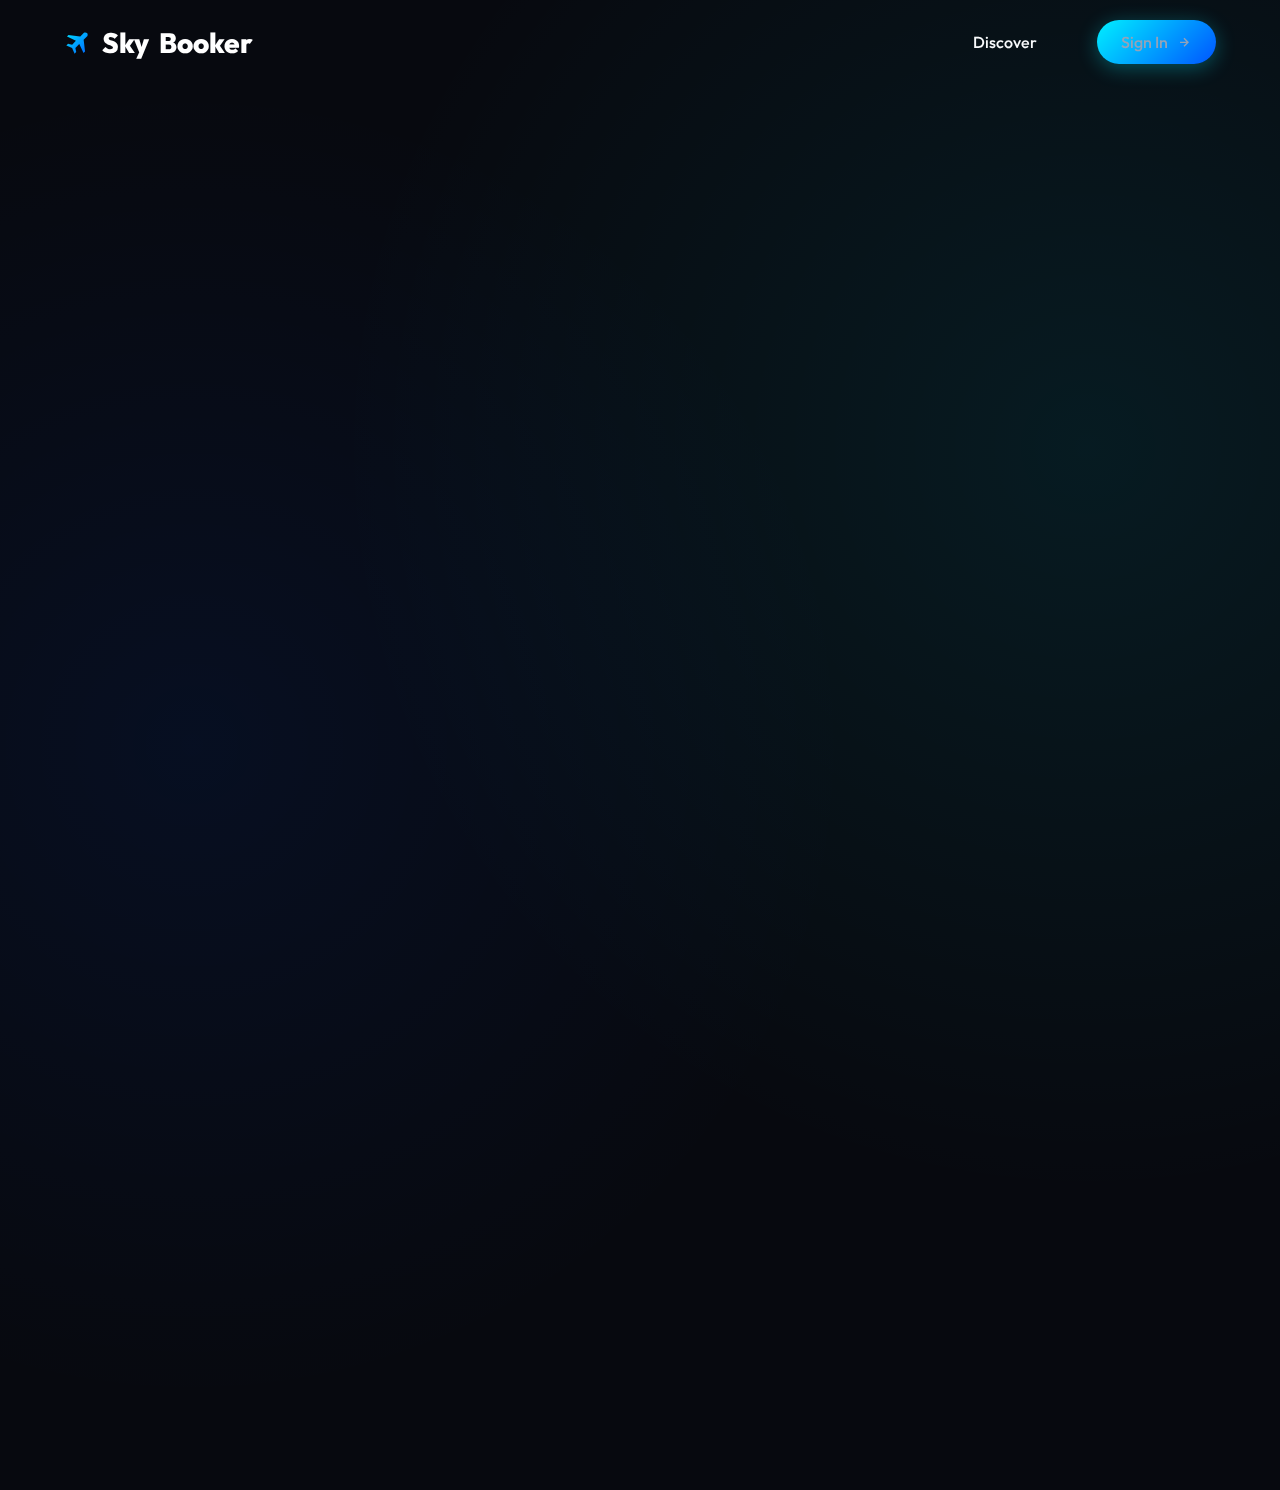
<file: frontend/index.html>
<!DOCTYPE html>
<html lang="en">

<head>
    <meta charset="UTF-8">
    <meta name="viewport" content="width=device-width, initial-scale=1.0">
    <title>SkyBooker | Premium Flights</title>
    <link rel="stylesheet" href="css/style.css">
    <link href="https://unpkg.com/boxicons@2.1.4/css/boxicons.min.css" rel="stylesheet">
</head>

<body>

    <!-- Page Loader -->
    <div class="page-loader" id="loader">
        <div class="spinner"></div>
    </div>

    <!-- Toast Container -->
    <div id="toast-container"></div>

    <!-- Navbar -->
    <nav class="navbar" id="navbar">
        <a href="index.html" class="logo">
            <i class='bx bxs-plane-alt text-gradient'></i>
            <span>Sky</span>Booker
        </a>
        <div class="nav-links">
            <a href="index.html" class="active">Discover</a>
            <a href="bookings.html" id="myBookingsBtn" style="display:none;">My Trips</a>
            <span id="userDisplay" class="text-gradient font-bold"></span>
            <button onclick="logout()" id="logoutBtn" class="btn btn-outline" style="display:none;">
                <i class='bx bx-log-out'></i> Logout
            </button>
            <a href="login.html" id="loginBtn" class="btn btn-primary">
                Sign In <i class='bx bx-right-arrow-alt'></i>
            </a>
        </div>
    </nav>

    <!-- Main Content -->
    <main>
        <!-- Hero Section -->
        <section class="hero glass fade-in-up">
            <div class="hero-content text-center">
                <span class="hero-subtitle text-gradient">Elevate Your Journey</span>
                <h1 class="hero-title">Experience <br>Aviation Excellence</h1>
                <p class="hero-desc text-muted">Book luxury flights to over 150 destinations worldwide with unparalleled
                    comfort and style.</p>
            </div>

            <!-- Search Widget -->
            <div class="search-widget glass fade-in-up delay-1">
                <div class="search-tabs">
                    <button class="search-tab active">One Way</button>
                    <button class="search-tab">Round Trip</button>
                    <button class="search-tab">Multi-City</button>
                </div>

                <div class="search-form">
                    <div class="search-input-group">
                        <i class='bx bx-map-pin'></i>
                        <div class="input-content">
                            <label>From</label>
                            <input type="text" id="from" placeholder="Origin City or Airport" autocomplete="off">
                        </div>
                    </div>

                    <div class="swap-btn">
                        <i class='bx bx-transfer-alt'></i>
                    </div>

                    <div class="search-input-group">
                        <i class='bx bxs-map-pin text-gradient'></i>
                        <div class="input-content">
                            <label>To</label>
                            <input type="text" id="to" placeholder="Destination City" autocomplete="off">
                        </div>
                    </div>

                    <div class="search-input-group">
                        <i class='bx bx-calendar'></i>
                        <div class="input-content">
                            <label>Date</label>
                            <input type="date" id="date">
                        </div>
                    </div>

                    <div class="search-input-group">
                        <i class='bx bx-user'></i>
                        <div class="input-content">
                            <label>Passengers</label>
                            <select id="passengers" class="custom-select">
                                <option>1 Adult, Economy</option>
                                <option>2 Adults, Economy</option>
                                <option>1 Adult, Business</option>
                                <option>1 Adult, First Class</option>
                            </select>
                        </div>
                    </div>

                    <button id="searchBtn" class="btn btn-primary search-submit">
                        <i class='bx bx-search'></i> Search Flights
                    </button>
                </div>
            </div>
        </section>

        <!-- Flight Results -->
        <section class="results-section container fade-in-up delay-2" style="display: none;" id="resultsSection">
            <div class="results-header">
                <h2>Available <span class="text-gradient">Flights</span></h2>
                <div class="results-filters">
                    <button class="btn btn-outline active">Best</button>
                    <button class="btn btn-outline">Cheapest</button>
                    <button class="btn btn-outline">Fastest</button>
                </div>
            </div>

            <div id="flights" class="flights-grid">
                <!-- Data injected by JS -->
            </div>
        </section>

        <!-- Placeholder for landing if no search -->
        <section class="destinations-preview container fade-in-up delay-3" id="destinationsPreview">
            <h2>Popular <span class="text-gradient">Destinations</span></h2>
            <div class="dest-grid">
                <div class="dest-card glass">
                    <div class="dest-img"
                        style="background-image: url('https://images.unsplash.com/photo-1512453979798-5ea266f8880c?w=500&q=80');">
                    </div>
                    <div class="dest-info">
                        <h3>Dubai</h3>
                        <p class="text-muted">Flights from ₹15,000</p>
                    </div>
                </div>
                <div class="dest-card glass">
                    <div class="dest-img"
                        style="background-image: url('https://images.unsplash.com/photo-1499856871958-5b9627545d1a?w=500&q=80');">
                    </div>
                    <div class="dest-info">
                        <h3>Paris</h3>
                        <p class="text-muted">Flights from ₹45,000</p>
                    </div>
                </div>
                <div class="dest-card glass">
                    <div class="dest-img"
                        style="background-image: url('https://images.unsplash.com/photo-1525625293386-3f8f99389edd?w=500&q=80');">
                    </div>
                    <div class="dest-info">
                        <h3>Singapore</h3>
                        <p class="text-muted">Flights from ₹22,000</p>
                    </div>
                </div>
            </div>
        </section>
    </main>

    <!-- UI Logic -->
    <script src="js/ui.js"></script>
    <script src="js/main.js"></script>
</body>

</html>
</file>
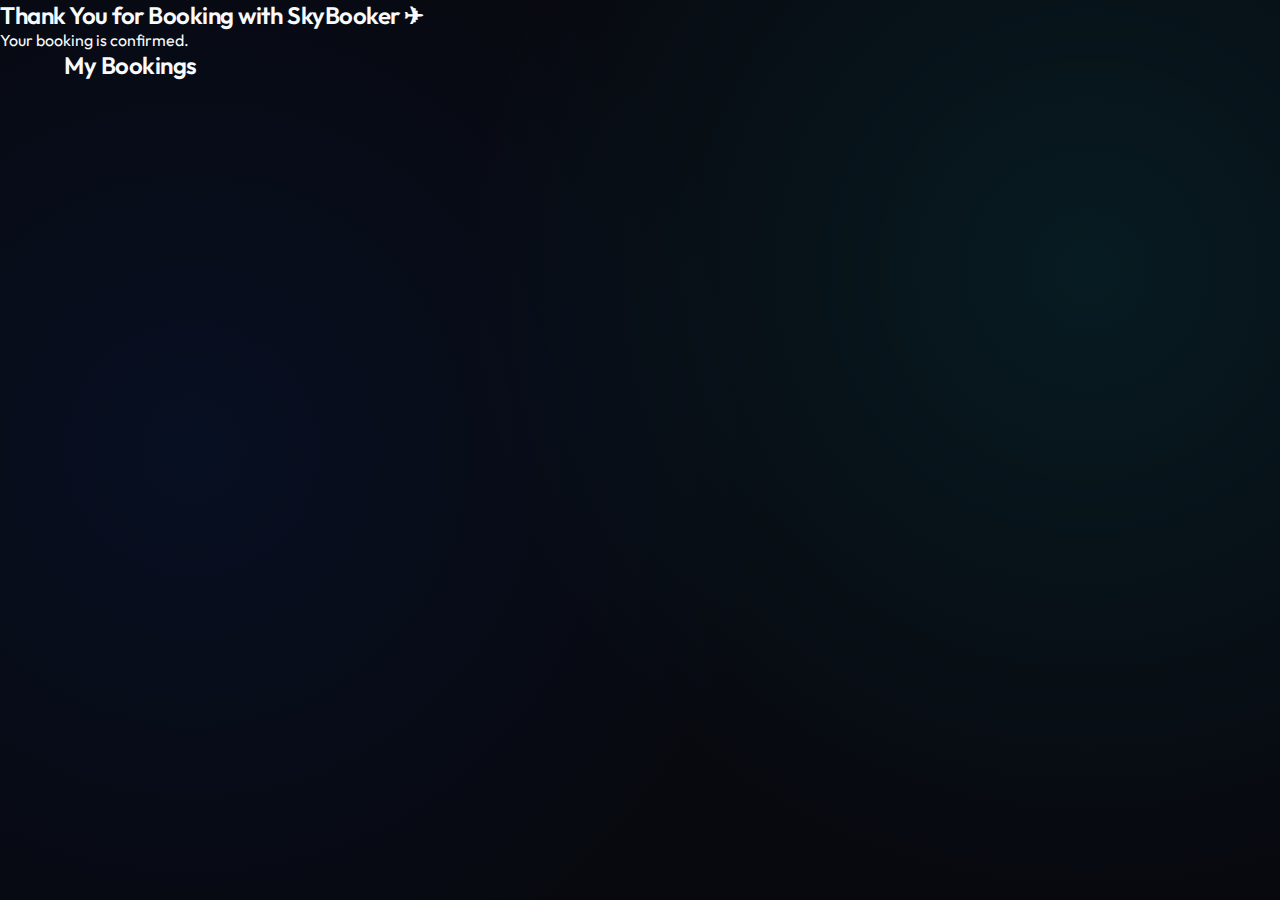
<file: frontend/booking.html>
<!DOCTYPE html>
<html>

<head>
<title>My Bookings</title>
<link rel="stylesheet" href="css/style.css">
</head>

<body>
    <h2>Thank You for Booking with SkyBooker ✈</h2>
    <p>Your booking is confirmed.</p>

<div class="container">

<h2>My Bookings</h2>

<div id="bookingsList"></div>

</div>

<script>

const API = "http://localhost:3000";

const user = JSON.parse(localStorage.getItem("user"));

fetch(API + "/bookings")

.then(res=>res.json())

.then(data=>{

const myBookings = data.filter(
b=>b.userEmail === user.email
);

const div = document.getElementById("bookingsList");

myBookings.forEach(b=>{

div.innerHTML += `
<div class="flight-card">
<h3>${b.flight.from} → ${b.flight.to}</h3>
<p>Passenger: ${b.name}</p>
<p>Price: ₹${b.flight.price}</p>
</div>
`;

});

});

</script>

</body>
</html>
</file>
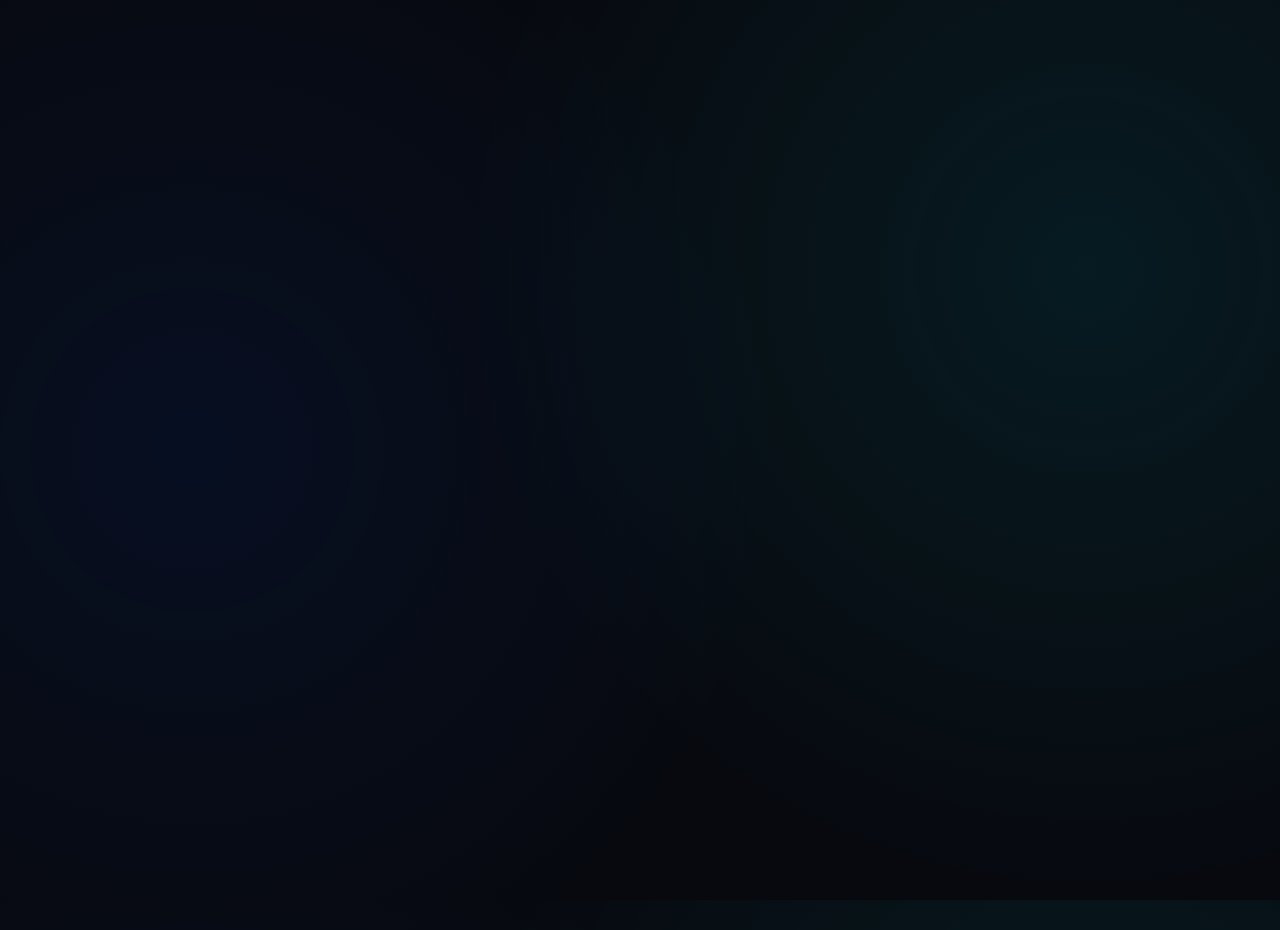
<file: frontend/login.html>
<!DOCTYPE html>
<html lang="en">

<head>
    <meta charset="UTF-8">
    <meta name="viewport" content="width=device-width, initial-scale=1.0">
    <title>SkyBooker | Sign In</title>
    <link rel="stylesheet" href="css/style.css">
    <link href="https://unpkg.com/boxicons@2.1.4/css/boxicons.min.css" rel="stylesheet">
    <style>
        .auth-layout {
            display: flex;
            min-height: 100vh;
        }

        .auth-image {
            flex: 1;
            background: linear-gradient(rgba(0, 0, 0, 0.1), rgba(0, 0, 0, 0.6)), url('https://images.unsplash.com/photo-1569154941061-e231b4725ef1?w=1200&q=80') center/cover;
            display: none;
        }

        .auth-form-container {
            flex: 1;
            display: flex;
            justify-content: center;
            align-items: center;
            padding: 40px;
            background: var(--bg-dark);
        }

        .auth-box {
            width: 100%;
            max-width: 450px;
        }

        .auth-header {
            margin-bottom: 40px;
            text-align: center;
        }

        .auth-header h1 {
            font-size: 2.2rem;
            margin-bottom: 10px;
        }

        .auth-footer {
            margin-top: 30px;
            text-align: center;
            color: var(--text-muted);
        }

        .auth-footer a {
            color: var(--accent-primary);
            text-decoration: none;
            font-weight: 500;
        }

        @media (min-width: 900px) {
            .auth-image {
                display: block;
            }

            .auth-form-container {
                flex: 0 0 500px;
            }
        }
    </style>
</head>

<body>

    <!-- Toast Container -->
    <div id="toast-container"></div>

    <div class="auth-layout fade-in-up">
        <div class="auth-form-container">
            <div class="auth-box glass" style="padding: 40px; border-radius: var(--radius-lg);">
                <a href="index.html" class="logo" style="justify-content: center; margin-bottom: 30px;">
                    <i class='bx bxs-plane-alt text-gradient'></i>
                    <span>Sky</span>Booker
                </a>

                <div class="auth-header">
                    <h1>Welcome Back</h1>
                    <p class="text-muted">Sign in to manage your flights and bookings.</p>
                </div>

                <form id="loginForm">
                    <div class="input-group">
                        <label>Email Address</label>
                        <input type="email" id="email" class="input-field" placeholder="you@example.com" required>
                    </div>

                    <div class="input-group">
                        <label>Password</label>
                        <input type="password" id="password" class="input-field" placeholder="••••••••" required>
                    </div>

                    <button type="submit" class="btn btn-primary" style="width: 100%; margin-top: 15px;">
                        Sign In <i class='bx bx-log-in-circle'></i>
                    </button>
                </form>

                <div class="auth-footer">
                    Don't have an account? <a href="signup.html">Create an account</a>
                </div>
            </div>
        </div>
        <div class="auth-image"></div>
    </div>

    <script src="js/ui.js"></script>
    <script src="js/auth.js"></script>
</body>

</html>
</file>
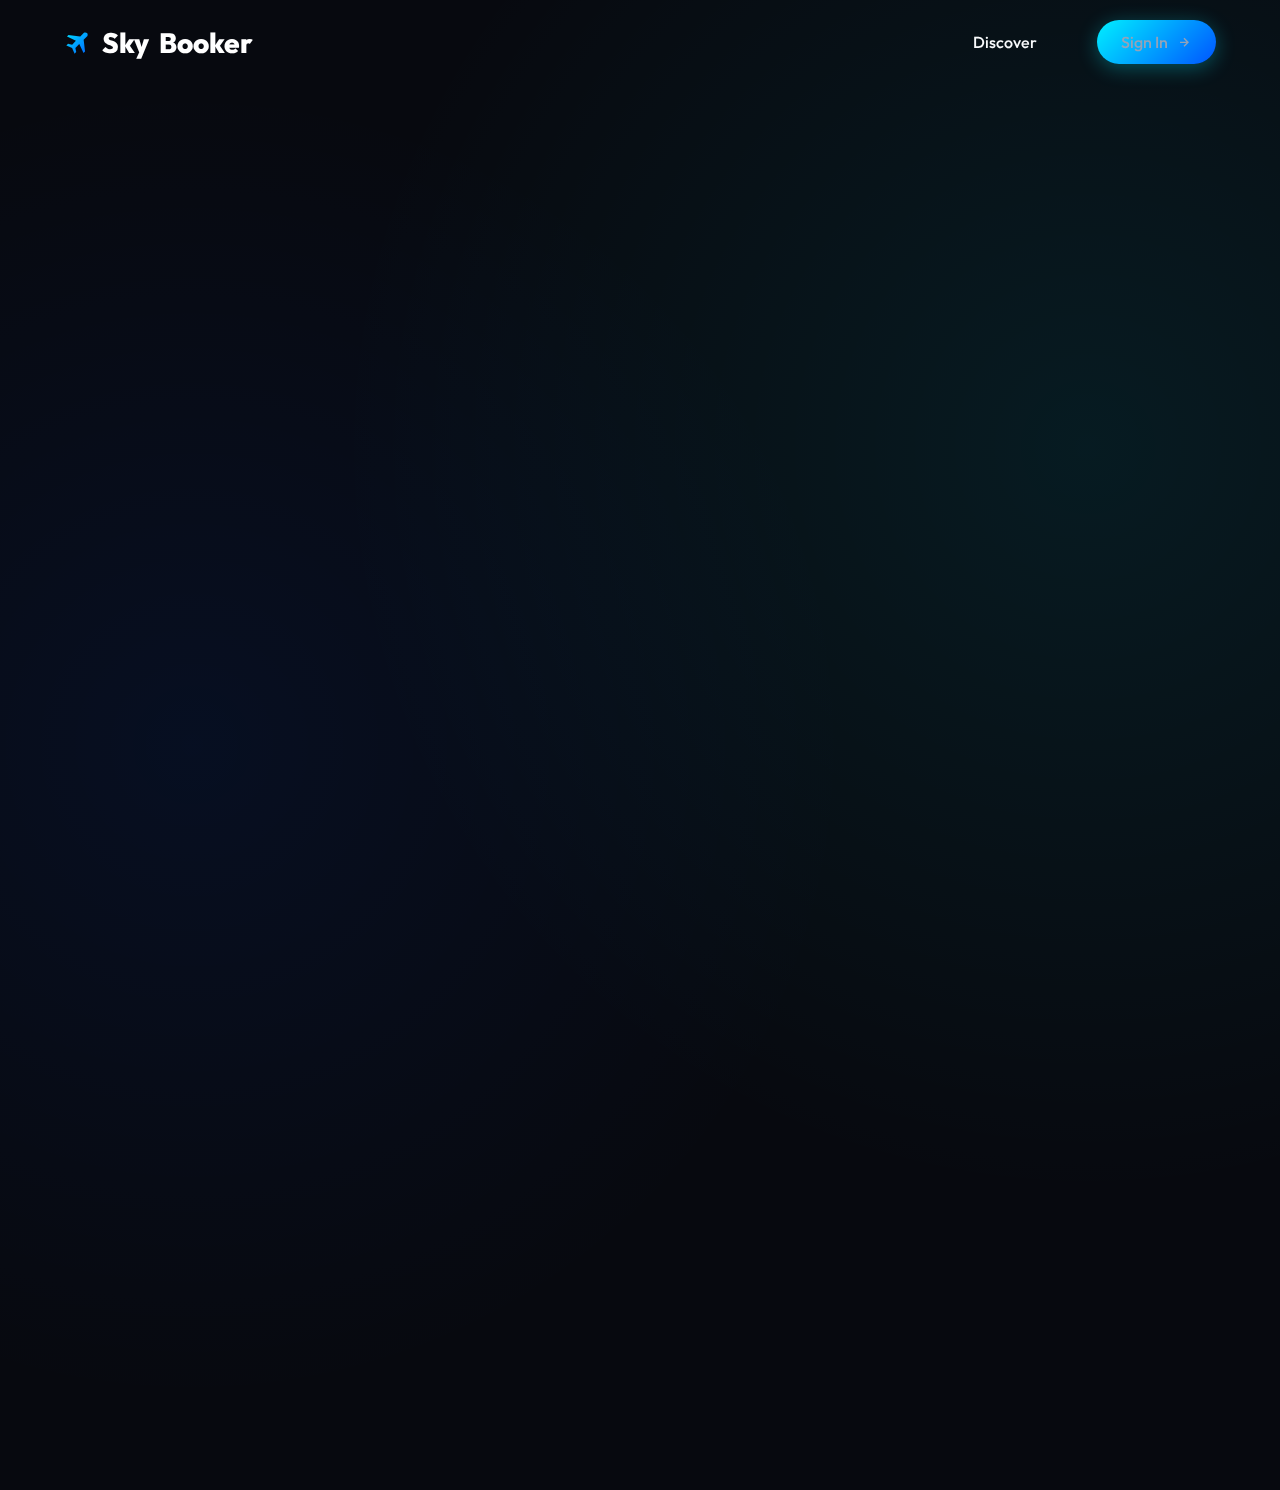
<file: frontend/passenger.html>
<!DOCTYPE html>
<html lang="en">

<head>
    <meta charset="UTF-8">
    <meta name="viewport" content="width=device-width, initial-scale=1.0">
    <title>SkyBooker | Passenger Details</title>
    <link rel="stylesheet" href="css/style.css">
    <link href="https://unpkg.com/boxicons@2.1.4/css/boxicons.min.css" rel="stylesheet">
    <style>
        .flow-container {
            display: flex;
            gap: 40px;
            padding: 40px 0;
            align-items: flex-start;
        }

        .form-section {
            flex: 2;
        }

        .summary-section {
            flex: 1;
            position: sticky;
            top: 100px;
        }

        .stepper {
            display: flex;
            justify-content: space-between;
            margin-bottom: 40px;
            position: relative;
        }

        .stepper::before {
            content: '';
            position: absolute;
            top: 50%;
            left: 0;
            width: 100%;
            height: 2px;
            background: var(--border-glass);
            z-index: 1;
        }

        .step {
            width: 40px;
            height: 40px;
            border-radius: 50%;
            background: var(--bg-card);
            border: 2px solid var(--border-glass);
            display: flex;
            justify-content: center;
            align-items: center;
            font-weight: bold;
            z-index: 2;
            position: relative;
            color: var(--text-muted);
        }

        .step.active {
            background: var(--accent-gradient);
            border: none;
            color: #fff;
            box-shadow: 0 0 15px var(--accent-glow);
        }

        .step.completed {
            background: var(--accent-primary);
            color: #000;
            border: none;
        }

        .step-label {
            position: absolute;
            top: 50px;
            white-space: nowrap;
            font-size: 0.85rem;
        }

        .flight-summary-card {
            background: var(--bg-card);
            border: 1px solid var(--border-glass);
            border-radius: var(--radius-lg);
            padding: 30px;
        }

        .summary-route h3 {
            font-size: 1.5rem;
            margin-bottom: 10px;
        }

        .summary-details {
            margin-top: 20px;
            border-top: 1px solid var(--border-glass);
            padding-top: 20px;
        }

        @media (max-width: 900px) {
            .flow-container {
                flex-direction: column-reverse;
            }

            .summary-section {
                width: 100%;
                position: static;
            }
        }
    </style>
</head>

<body>

    <!-- Toast Container -->
    <div id="toast-container"></div>

    <!-- Navbar -->
    <nav class="navbar" id="navbar">
        <a href="index.html" class="logo">
            <i class='bx bxs-plane-alt text-gradient'></i>
            <span>Sky</span>Booker
        </a>
        <div class="nav-links">
            <span id="userDisplay" class="text-gradient font-bold"></span>
            <button onclick="logout()" id="logoutBtn" class="btn btn-outline" style="display:none;">
                <i class='bx bx-log-out'></i> Logout
            </button>
        </div>
    </nav>

    <main class="container fade-in-up">

        <div class="stepper">
            <div class="step completed"><i class='bx bx-check'></i><span class="step-label">Select Flight</span></div>
            <div class="step active">2<span class="step-label">Passengers</span></div>
            <div class="step">3<span class="step-label">Seats</span></div>
            <div class="step">4<span class="step-label">Payment</span></div>
        </div>

        <div class="flow-container">
            <!-- Main Form -->
            <div class="form-section">
                <div class="glass" style="padding: 40px; border-radius: var(--radius-lg);">
                    <h2 class="text-gradient" style="margin-bottom: 30px; font-size: 2rem;">Passenger Information</h2>

                    <form id="passengerForm">
                        <h4 style="margin-bottom: 15px; color: var(--text-muted);">Adult 1 (Primary Contact)</h4>

                        <div style="display: grid; grid-template-columns: 1fr 1fr; gap: 20px;">
                            <div class="input-group">
                                <label>First Name</label>
                                <input type="text" id="fname" class="input-field" required>
                            </div>
                            <div class="input-group">
                                <label>Last Name</label>
                                <input type="text" id="lname" class="input-field" required>
                            </div>
                        </div>

                        <div style="display: grid; grid-template-columns: 1fr 1fr; gap: 20px;">
                            <div class="input-group">
                                <label>Passport / ID Number</label>
                                <input type="text" id="passport" class="input-field" required>
                            </div>
                            <div class="input-group">
                                <label>Date of Birth</label>
                                <input type="date" id="dob" class="input-field" required>
                            </div>
                        </div>

                        <div class="input-group" style="margin-top: 20px;">
                            <label>Contact Phone</label>
                            <input type="tel" id="phone" class="input-field" placeholder="+1 (555) 000-0000" required>
                        </div>

                        <div style="display: flex; justify-content: flex-end; margin-top: 40px;">
                            <button type="submit" class="btn btn-primary" style="padding: 15px 40px;">
                                Continue to Seats <i class='bx bx-right-arrow-alt'></i>
                            </button>
                        </div>
                    </form>
                </div>
            </div>

            <!-- Sidebar Summary -->
            <div class="summary-section">
                <div class="flight-summary-card">
                    <h4
                        style="color: var(--text-muted); text-transform: uppercase; font-size: 0.8rem; margin-bottom: 10px;">
                        Your Selection</h4>

                    <div class="summary-route" id="summaryRoute">
                        <!-- Injected by JS -->
                    </div>

                    <div class="summary-details" id="summaryDetails">
                        <!-- Injected by JS -->
                    </div>

                    <div
                        style="margin-top: 30px; display: flex; justify-content: space-between; align-items: center; border-top: 1px solid var(--border-glass); padding-top: 20px;">
                        <span class="text-muted">Total Required</span>
                        <span class="text-gradient" style="font-size: 1.8rem; font-weight: bold;"
                            id="summaryTotal">₹0</span>
                    </div>
                </div>
            </div>

        </div>
    </main>

    <script src="js/ui.js"></script>
    <script>
        document.addEventListener("DOMContentLoaded", () => {
            const flightStr = localStorage.getItem("selectedFlight");
            if (!flightStr) {
                window.location.href = "index.html";
                return;
            }

            const flight = JSON.parse(flightStr);

            // Populate Summary
            document.getElementById("summaryRoute").innerHTML = `
                <h3>${flight.from} <i class='bx bx-right-arrow-alt text-gradient'></i> ${flight.to}</h3>
                <p class="text-muted"><i class='bx bx-calendar'></i> ${flight.date}</p>
            `;

            document.getElementById("summaryDetails").innerHTML = `
                <div style="display: flex; justify-content: space-between; margin-bottom: 10px;">
                    <span>Airline</span>
                    <strong>${flight.airline}</strong>
                </div>
                <div style="display: flex; justify-content: space-between; margin-bottom: 10px;">
                    <span>Departure</span>
                    <strong>${flight.departure}</strong>
                </div>
                <div style="display: flex; justify-content: space-between; margin-bottom: 10px;">
                    <span>Duration</span>
                    <strong>${flight.duration}</strong>
                </div>
            `;

            document.getElementById("summaryTotal").innerText = `₹${flight.price}`;

            // Handle Form Submission
            document.getElementById("passengerForm").addEventListener("submit", (e) => {
                e.preventDefault();

                const passenger = {
                    firstName: document.getElementById("fname").value,
                    lastName: document.getElementById("lname").value,
                    passport: document.getElementById("passport").value,
                    dob: document.getElementById("dob").value,
                    phone: document.getElementById("phone").value
                };

                localStorage.setItem("passengerDetails", JSON.stringify(passenger));

                showToast("Passenger details saved", "success");
                setTimeout(() => window.location.href = "seat-selection.html", 1000);
            });
        });
    </script>
</body>

</html>
</file>
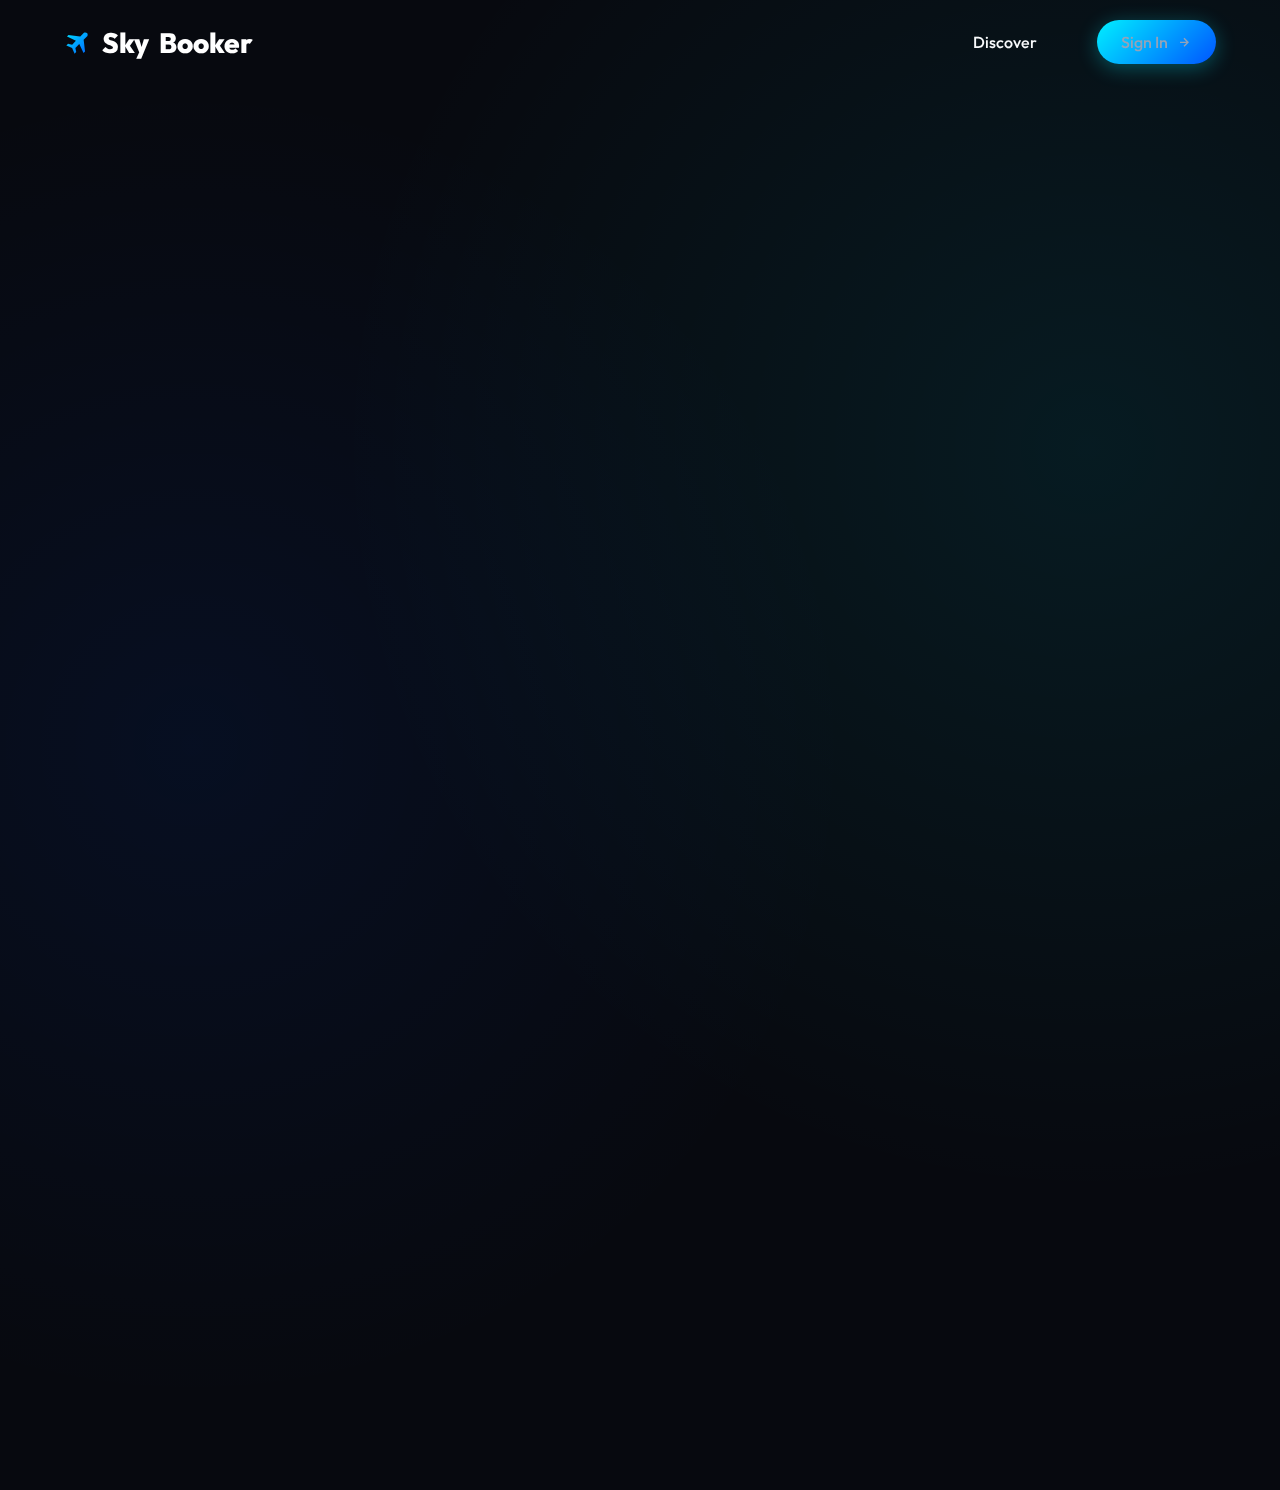
<file: frontend/payment.html>
<!DOCTYPE html>
<html lang="en">

<head>
    <meta charset="UTF-8">
    <meta name="viewport" content="width=device-width, initial-scale=1.0">
    <title>SkyBooker | Payment Checkout</title>
    <link rel="stylesheet" href="css/style.css">
    <link href="https://unpkg.com/boxicons@2.1.4/css/boxicons.min.css" rel="stylesheet">
    <style>
        .flow-container {
            display: flex;
            gap: 40px;
            padding: 40px 0;
            align-items: flex-start;
        }

        .payment-section {
            flex: 2;
        }

        .summary-section {
            flex: 1;
            position: sticky;
            top: 100px;
        }

        .stepper {
            display: flex;
            justify-content: space-between;
            margin-bottom: 40px;
            position: relative;
        }

        .stepper::before {
            content: '';
            position: absolute;
            top: 50%;
            left: 0;
            width: 100%;
            height: 2px;
            background: var(--border-glass);
            z-index: 1;
        }

        .step {
            width: 40px;
            height: 40px;
            border-radius: 50%;
            background: var(--bg-card);
            border: 2px solid var(--border-glass);
            display: flex;
            justify-content: center;
            align-items: center;
            font-weight: bold;
            z-index: 2;
            position: relative;
            color: var(--text-muted);
        }

        .step.active {
            background: var(--accent-gradient);
            border: none;
            color: #fff;
            box-shadow: 0 0 15px var(--accent-glow);
        }

        .step.completed {
            background: var(--accent-primary);
            color: #000;
            border: none;
        }

        .step-label {
            position: absolute;
            top: 50px;
            white-space: nowrap;
            font-size: 0.85rem;
        }

        .flight-summary-card {
            background: var(--bg-card);
            border: 1px solid var(--border-glass);
            border-radius: var(--radius-lg);
            padding: 30px;
        }

        /* Credit Card Mock */
        .credit-card {
            background: linear-gradient(135deg, #0f172a, #1e293b);
            border-radius: var(--radius-md);
            padding: 30px;
            color: #fff;
            box-shadow: 0 10px 30px rgba(0, 0, 0, 0.5);
            border: 1px solid rgba(255, 255, 255, 0.1);
            position: relative;
            overflow: hidden;
            margin-bottom: 30px;
        }

        .credit-card::before {
            content: '';
            position: absolute;
            top: -50px;
            right: -50px;
            width: 150px;
            height: 150px;
            background: rgba(0, 240, 255, 0.1);
            border-radius: 50%;
            filter: blur(40px);
        }

        .cc-chip {
            width: 50px;
            height: 35px;
            background: linear-gradient(135deg, #d4af37, #f3e5ab);
            border-radius: 4px;
            margin-bottom: 20px;
        }

        .cc-number {
            font-size: 1.5rem;
            letter-spacing: 4px;
            font-family: monospace;
            margin-bottom: 20px;
        }

        .cc-info {
            display: flex;
            justify-content: space-between;
            text-transform: uppercase;
            font-size: 0.8rem;
            color: var(--text-muted);
        }

        .cc-info strong {
            display: block;
            color: #fff;
            font-size: 1rem;
            margin-top: 5px;
        }

        @media (max-width: 900px) {
            .flow-container {
                flex-direction: column-reverse;
            }

            .summary-section {
                width: 100%;
                position: static;
            }
        }
    </style>
</head>

<body>

    <!-- Toast Container -->
    <div id="toast-container"></div>

    <!-- Navbar -->
    <nav class="navbar" id="navbar">
        <a href="index.html" class="logo">
            <i class='bx bxs-plane-alt text-gradient'></i>
            <span>Sky</span>Booker
        </a>
        <div class="nav-links">
            <span id="userDisplay" class="text-gradient font-bold"></span>
            <button onclick="logout()" id="logoutBtn" class="btn btn-outline" style="display:none;">
                <i class='bx bx-log-out'></i> Logout
            </button>
        </div>
    </nav>

    <main class="container fade-in-up">

        <div class="stepper">
            <div class="step completed"><i class='bx bx-check'></i><span class="step-label">Select Flight</span></div>
            <div class="step completed"><i class='bx bx-check'></i><span class="step-label">Passengers</span></div>
            <div class="step completed"><i class='bx bx-check'></i><span class="step-label">Seats</span></div>
            <div class="step active">4<span class="step-label">Payment</span></div>
        </div>

        <div class="flow-container">
            <!-- Payment Form -->
            <div class="payment-section">
                <div class="glass" style="padding: 40px; border-radius: var(--radius-lg);">
                    <h2 class="text-gradient" style="margin-bottom: 30px; font-size: 2rem;">Payment Details</h2>

                    <div class="credit-card">
                        <div class="cc-chip"></div>
                        <div class="cc-number" id="ccDisplay">•••• •••• •••• ••••</div>
                        <div class="cc-info">
                            <div>Cardholder<strong id="ccNameDisplay">Jane Doe</strong></div>
                            <div>Valid Thru<strong id="ccExpiryDisplay">MM/YY</strong></div>
                        </div>
                    </div>

                    <form id="paymentForm">
                        <div class="input-group">
                            <label>Name on Card</label>
                            <input type="text" id="ccName" class="input-field" placeholder="Jane Doe" required>
                        </div>

                        <div class="input-group">
                            <label>Card Number</label>
                            <input type="text" id="ccNum" class="input-field" placeholder="0000 0000 0000 0000"
                                maxlength="19" required>
                        </div>

                        <div style="display: grid; grid-template-columns: 1fr 1fr; gap: 20px;">
                            <div class="input-group">
                                <label>Expiry Date (MM/YY)</label>
                                <input type="text" id="ccExpiry" class="input-field" placeholder="MM/YY" maxlength="5"
                                    required>
                            </div>
                            <div class="input-group">
                                <label>CVV</label>
                                <input type="password" id="ccCvv" class="input-field" placeholder="123" maxlength="4"
                                    required>
                            </div>
                        </div>

                        <div style="display: flex; justify-content: flex-end; margin-top: 40px;">
                            <button type="submit" class="btn btn-primary" style="padding: 15px 40px; width: 100%;">
                                <i class='bx bx-lock-alt'></i> Pay Securely
                            </button>
                        </div>
                    </form>
                </div>
            </div>

            <!-- Sidebar Summary -->
            <div class="summary-section">
                <div class="flight-summary-card">
                    <h4
                        style="color: var(--text-muted); text-transform: uppercase; font-size: 0.8rem; margin-bottom: 10px;">
                        Order Summary</h4>

                    <div id="summaryRoute" style="margin-bottom: 15px;"></div>

                    <div id="passengerSummary"
                        style="border-top: 1px solid var(--border-glass); padding-top: 15px; margin-bottom: 15px;">
                    </div>

                    <div style="display: flex; justify-content: space-between; margin-bottom: 10px;">
                        <span>Seat</span>
                        <strong id="seatSummary" class="text-gradient">Unknown</strong>
                    </div>

                    <div
                        style="display: flex; justify-content: space-between; margin-bottom: 10px; border-top: 1px solid var(--border-glass); padding-top: 15px;">
                        <span>Base Fare</span>
                        <strong id="baseFare">₹0</strong>
                    </div>
                    <div style="display: flex; justify-content: space-between; margin-bottom: 15px;">
                        <span class="text-muted">Taxes & Fees</span>
                        <strong id="taxesFare">₹850</strong>
                    </div>

                    <div
                        style="display: flex; justify-content: space-between; align-items: center; border-top: 1px dashed var(--border-glass); padding-top: 20px;">
                        <span class="text-muted">Total Amount</span>
                        <span class="text-gradient" style="font-size: 1.8rem; font-weight: bold;"
                            id="summaryTotal">₹0</span>
                    </div>
                </div>
            </div>

        </div>
    </main>

    <script src="js/ui.js"></script>
    <script>
        document.addEventListener("DOMContentLoaded", () => {
            const flightStr = localStorage.getItem("selectedFlight");
            const passStr = localStorage.getItem("passengerDetails");
            const seatStr = localStorage.getItem("selectedSeat");
            const userStr = localStorage.getItem("user");

            if (!flightStr || !passStr || !userStr) {
                window.location.href = "index.html";
                return;
            }

            const flight = JSON.parse(flightStr);
            const passenger = JSON.parse(passStr);
            const user = JSON.parse(userStr);

            // Populate Summary
            document.getElementById("summaryRoute").innerHTML = `
                <h3 style="font-size: 1.2rem;">${flight.from} <i class='bx bx-right-arrow-alt text-gradient'></i> ${flight.to}</h3>
                <p class="text-muted" style="font-size: 0.9rem;">${flight.date} • ${flight.departure}</p>
            `;

            document.getElementById("passengerSummary").innerHTML = `
                <div style="display:flex; justify-content:space-between;">
                    <span class="text-muted">Primary Passenger</span>
                    <strong>${passenger.firstName} ${passenger.lastName}</strong>
                </div>
            `;

            document.getElementById("seatSummary").innerText = seatStr || "Not selected";

            const basePrice = parseInt(flight.price);
            const taxes = 850;
            const total = basePrice + taxes;

            document.getElementById("baseFare").innerText = `₹${basePrice}`;
            document.getElementById("summaryTotal").innerText = `₹${total}`;

            // Live Card Updates
            document.getElementById("ccNum").addEventListener("input", (e) => {
                let val = e.target.value.replace(/\D/g, '').substring(0, 16);
                val = val.replace(/(\d{4})(?=\d)/g, '$1 ');
                e.target.value = val;
                document.getElementById("ccDisplay").innerText = val || "•••• •••• •••• ••••";
            });
            document.getElementById("ccName").addEventListener("input", (e) => {
                document.getElementById("ccNameDisplay").innerText = e.target.value || "Jane Doe";
            });
            document.getElementById("ccExpiry").addEventListener("input", (e) => {
                let val = e.target.value.replace(/\D/g, '').substring(0, 4);
                if (val.length >= 3) {
                    val = val.substring(0, 2) + '/' + val.substring(2, 4);
                }
                e.target.value = val;
                document.getElementById("ccExpiryDisplay").innerText = val || "MM/YY";
            });

            // Handle Payment
            const btn = document.querySelector("#paymentForm button");
            document.getElementById("paymentForm").addEventListener("submit", (e) => {
                e.preventDefault();

                const originalText = btn.innerHTML;
                btn.innerHTML = `<i class='bx bx-loader-alt bx-spin'></i> Processing...`;
                btn.disabled = true;

                // Call backend API /book
                fetch("http://localhost:3000/book", {
                    method: "POST",
                    headers: { "Content-Type": "application/json" },
                    body: JSON.stringify({
                        name: `${passenger.firstName} ${passenger.lastName}`,
                        email: user.email,
                        flightId: flight.id,
                        seat: seatStr,
                        totalPrice: total
                    })
                })
                    .then(res => res.json())
                    .then(data => {
                        if (data.booking) {
                            localStorage.setItem("finalBooking", JSON.stringify(data.booking));
                            showToast("Payment Successful!", "success");
                            setTimeout(() => window.location.href = "ticket.html", 1500);
                        } else {
                            showToast(data.message || "Booking failed", "error");
                            btn.innerHTML = originalText;
                            btn.disabled = false;
                        }
                    })
                    .catch(err => {
                        showToast("Transaction error", "error");
                        btn.innerHTML = originalText;
                        btn.disabled = false;
                    });
            });
        });
    </script>
</body>

</html>
</file>
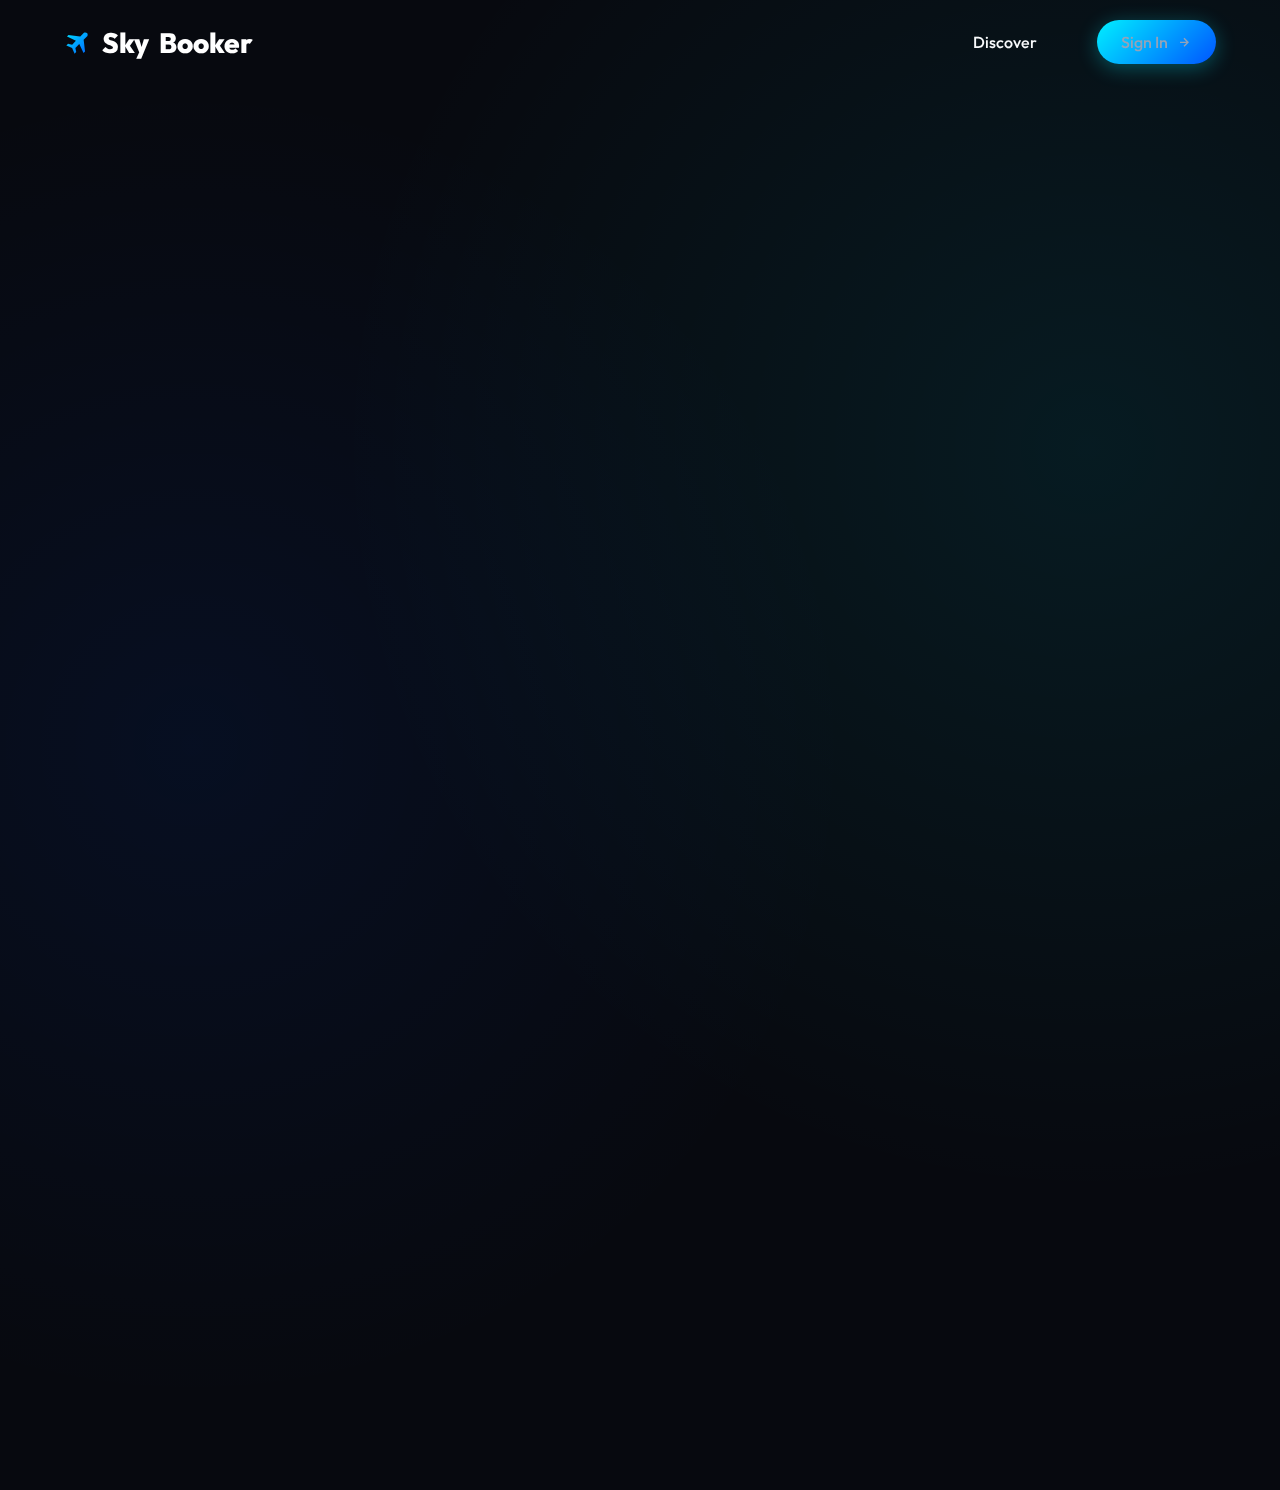
<file: frontend/seat-selection.html>
<!DOCTYPE html>
<html lang="en">

<head>
    <meta charset="UTF-8">
    <meta name="viewport" content="width=device-width, initial-scale=1.0">
    <title>SkyBooker | Seat Selection</title>
    <link rel="stylesheet" href="css/style.css">
    <link href="https://unpkg.com/boxicons@2.1.4/css/boxicons.min.css" rel="stylesheet">
    <style>
        .flow-container {
            display: flex;
            gap: 40px;
            padding: 40px 0;
            align-items: flex-start;
        }

        .seat-map-section {
            flex: 2;
            display: flex;
            flex-direction: column;
            align-items: center;
        }

        .summary-section {
            flex: 1;
            position: sticky;
            top: 100px;
        }

        .stepper {
            display: flex;
            justify-content: space-between;
            margin-bottom: 40px;
            position: relative;
        }

        .stepper::before {
            content: '';
            position: absolute;
            top: 50%;
            left: 0;
            width: 100%;
            height: 2px;
            background: var(--border-glass);
            z-index: 1;
        }

        .step {
            width: 40px;
            height: 40px;
            border-radius: 50%;
            background: var(--bg-card);
            border: 2px solid var(--border-glass);
            display: flex;
            justify-content: center;
            align-items: center;
            font-weight: bold;
            z-index: 2;
            position: relative;
            color: var(--text-muted);
        }

        .step.active {
            background: var(--accent-gradient);
            border: none;
            color: #fff;
            box-shadow: 0 0 15px var(--accent-glow);
        }

        .step.completed {
            background: var(--accent-primary);
            color: #000;
            border: none;
        }

        .step-label {
            position: absolute;
            top: 50px;
            white-space: nowrap;
            font-size: 0.85rem;
        }

        .flight-summary-card {
            background: var(--bg-card);
            border: 1px solid var(--border-glass);
            border-radius: var(--radius-lg);
            padding: 30px;
        }

        /* Plane Body */
        .plane {
            background: rgba(255, 255, 255, 0.03);
            border: 2px solid var(--border-glass);
            border-radius: 100px 100px 40px 40px;
            padding: 60px 40px;
            max-width: 400px;
            width: 100%;
            display: flex;
            flex-direction: column;
            gap: 20px;
            position: relative;
        }

        .plane::before {
            content: '';
            position: absolute;
            top: -20px;
            left: 50%;
            transform: translateX(-50%);
            width: 150px;
            height: 40px;
            background: var(--border-glass);
            border-radius: 50px 50px 0 0;
            opacity: 0.5;
        }

        .seat-row {
            display: flex;
            justify-content: center;
            gap: 10px;
        }

        .aisle {
            width: 30px;
        }

        .seat {
            width: 40px;
            height: 40px;
            border-radius: 8px 8px 4px 4px;
            background: rgba(255, 255, 255, 0.1);
            border: 1px solid rgba(255, 255, 255, 0.2);
            display: flex;
            justify-content: center;
            align-items: center;
            cursor: pointer;
            transition: var(--transition-fast);
            position: relative;
            font-size: 0.8rem;
            color: var(--text-muted);
        }

        .seat::after {
            content: '';
            position: absolute;
            bottom: -5px;
            left: 5px;
            right: 5px;
            height: 5px;
            background: inherit;
            border-radius: 2px;
            opacity: 0.5;
        }

        .seat:hover {
            transform: scale(1.1);
            background: rgba(0, 240, 255, 0.2);
            color: #fff;
        }

        .seat.selected {
            background: var(--accent-gradient);
            border: none;
            color: #fff;
            box-shadow: 0 0 10px var(--accent-glow);
        }

        .seat.occupied {
            background: rgba(255, 255, 255, 0.02);
            color: rgba(255, 255, 255, 0.1);
            border-color: rgba(255, 255, 255, 0.05);
            cursor: not-allowed;
        }

        .seat.occupied:hover {
            transform: none;
        }

        .legend {
            display: flex;
            gap: 20px;
            margin-bottom: 30px;
        }

        .legend-item {
            display: flex;
            align-items: center;
            gap: 10px;
            font-size: 0.9rem;
            color: var(--text-muted);
        }

        .legend-box {
            width: 20px;
            height: 20px;
            border-radius: 4px;
        }

        @media (max-width: 900px) {
            .flow-container {
                flex-direction: column-reverse;
            }

            .summary-section {
                width: 100%;
                position: static;
            }
        }
    </style>
</head>

<body>

    <!-- Toast Container -->
    <div id="toast-container"></div>

    <!-- Navbar -->
    <nav class="navbar" id="navbar">
        <a href="index.html" class="logo">
            <i class='bx bxs-plane-alt text-gradient'></i>
            <span>Sky</span>Booker
        </a>
        <div class="nav-links">
            <span id="userDisplay" class="text-gradient font-bold"></span>
            <button onclick="logout()" id="logoutBtn" class="btn btn-outline" style="display:none;">
                <i class='bx bx-log-out'></i> Logout
            </button>
        </div>
    </nav>

    <main class="container fade-in-up">

        <div class="stepper">
            <div class="step completed"><i class='bx bx-check'></i><span class="step-label">Select Flight</span></div>
            <div class="step completed"><i class='bx bx-check'></i><span class="step-label">Passengers</span></div>
            <div class="step active">3<span class="step-label">Seats</span></div>
            <div class="step">4<span class="step-label">Payment</span></div>
        </div>

        <div class="flow-container">
            <!-- Main Seat Map -->
            <div class="seat-map-section">

                <h2 class="text-gradient" style="margin-bottom: 10px; font-size: 2rem;">Choose your seat</h2>
                <p class="text-muted" style="margin-bottom: 30px;">Click on a seat to select it. Only 1 seat per
                    passenger.</p>

                <div class="legend">
                    <div class="legend-item">
                        <div class="legend-box"
                            style="background: rgba(255,255,255,0.1); border: 1px solid rgba(255,255,255,0.2);"></div>
                        Available
                    </div>
                    <div class="legend-item">
                        <div class="legend-box" style="background: var(--accent-primary);"></div> Selected
                    </div>
                    <div class="legend-item">
                        <div class="legend-box" style="background: rgba(255,255,255,0.02);"></div> Occupied
                    </div>
                </div>

                <div class="plane" id="planeLayout">
                    <!-- JS Injected Seats -->
                </div>
            </div>

            <!-- Sidebar Summary -->
            <div class="summary-section">
                <div class="flight-summary-card">
                    <h4
                        style="color: var(--text-muted); text-transform: uppercase; font-size: 0.8rem; margin-bottom: 10px;">
                        Your Selection</h4>

                    <div id="summaryRoute" style="margin-bottom: 15px;"></div>

                    <div id="passengerSummary"
                        style="border-top: 1px solid var(--border-glass); padding-top: 15px; margin-bottom: 15px;">
                    </div>

                    <div style="display: flex; justify-content: space-between; margin-bottom: 10px;">
                        <span>Seat Selected</span>
                        <strong id="selectedSeatLabel" class="text-gradient">None</strong>
                    </div>

                    <div
                        style="margin-top: 30px; display: flex; justify-content: space-between; align-items: center; border-top: 1px solid var(--border-glass); padding-top: 20px;">
                        <span class="text-muted">Total Required</span>
                        <span class="text-gradient" style="font-size: 1.8rem; font-weight: bold;"
                            id="summaryTotal">₹0</span>
                    </div>

                    <button id="continueBtn" class="btn btn-primary" style="width: 100%; margin-top: 20px;" disabled>
                        Proceed to Payment <i class='bx bx-right-arrow-alt'></i>
                    </button>
                </div>
            </div>

        </div>
    </main>

    <script src="js/ui.js"></script>
    <script>
        document.addEventListener("DOMContentLoaded", () => {
            const flightStr = localStorage.getItem("selectedFlight");
            const passStr = localStorage.getItem("passengerDetails");

            if (!flightStr || !passStr) {
                window.location.href = "index.html";
                return;
            }

            const flight = JSON.parse(flightStr);
            const passenger = JSON.parse(passStr);

            // Populate Summary
            document.getElementById("summaryRoute").innerHTML = `
                <h3 style="font-size: 1.2rem;">${flight.from} <i class='bx bx-right-arrow-alt text-gradient'></i> ${flight.to}</h3>
                <p class="text-muted" style="font-size: 0.9rem;">${flight.date} • ${flight.departure}</p>
            `;

            document.getElementById("passengerSummary").innerHTML = `
                <p class="text-muted" style="margin-bottom:5px; font-size:0.85rem;">Passenger 1</p>
                <strong>${passenger.firstName} ${passenger.lastName}</strong>
            `;

            document.getElementById("summaryTotal").innerText = `₹${flight.price}`;

            // Generate Plane Seats
            const planeLayout = document.getElementById("planeLayout");
            const rows = 12;
            const cols = ['A', 'B', 'C', 'D', 'E', 'F'];

            let html = "";
            for (let i = 1; i <= rows; i++) {
                html += `<div class="seat-row">`;
                for (let j = 0; j < 6; j++) {
                    const seatId = `${i}${cols[j]}`;

                    // Random occupied seats
                    let classes = "seat";
                    if (Math.random() < 0.25) classes += " occupied";

                    html += `<div class="${classes}" data-seat="${seatId}">${seatId}</div>`;

                    // Add aisle
                    if (j === 2) html += `<div class="aisle"></div>`;
                }
                html += `</div>`;
            }
            planeLayout.innerHTML = html;

            // Handle Seat Selection
            let selectedSeat = null;
            const continueBtn = document.getElementById("continueBtn");
            const seatLabel = document.getElementById("selectedSeatLabel");

            document.querySelectorAll(".seat:not(.occupied)").forEach(seat => {
                seat.addEventListener("click", () => {
                    // Deselect previous
                    const prev = document.querySelector(".seat.selected");
                    if (prev) prev.classList.remove("selected");

                    // Select new
                    seat.classList.add("selected");
                    selectedSeat = seat.getAttribute("data-seat");

                    // Update UI
                    seatLabel.innerText = selectedSeat;
                    continueBtn.disabled = false;
                });
            });

            // On Continue
            continueBtn.addEventListener("click", () => {
                localStorage.setItem("selectedSeat", selectedSeat);
                showToast(`Seat ${selectedSeat} reserved!`, "success");
                setTimeout(() => window.location.href = "payment.html", 1000);
            });
        });
    </script>
</body>

</html>
</file>
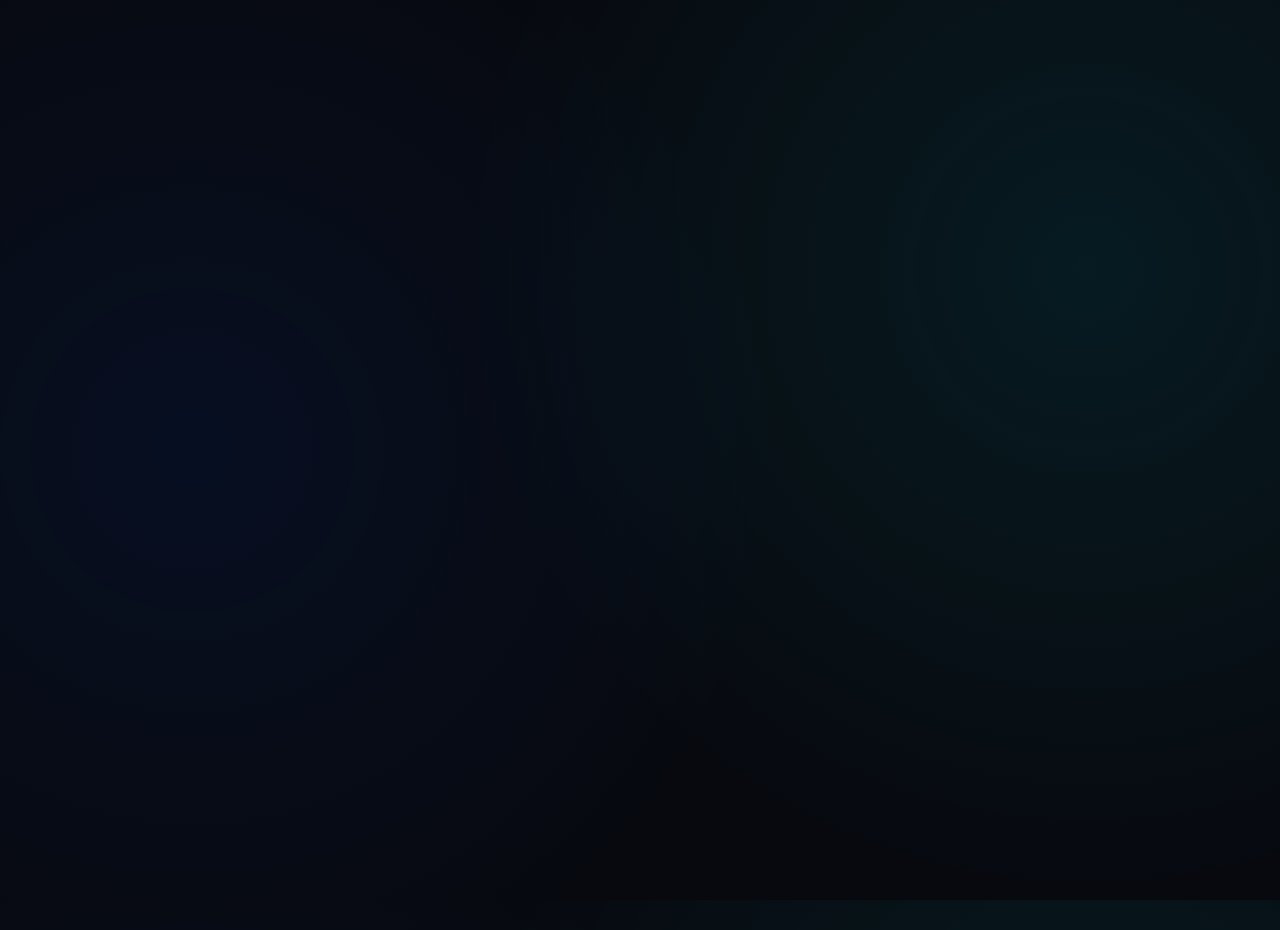
<file: frontend/signup.html>
<!DOCTYPE html>
<html lang="en">

<head>
    <meta charset="UTF-8">
    <meta name="viewport" content="width=device-width, initial-scale=1.0">
    <title>SkyBooker | Create Account</title>
    <link rel="stylesheet" href="css/style.css">
    <link href="https://unpkg.com/boxicons@2.1.4/css/boxicons.min.css" rel="stylesheet">
    <style>
        .auth-layout {
            display: flex;
            min-height: 100vh;
            flex-direction: row-reverse;
        }

        .auth-image {
            flex: 1;
            background: linear-gradient(rgba(0, 0, 0, 0.2), rgba(0, 0, 0, 0.8)), url('https://images.unsplash.com/photo-1436491865332-7a61a109cc05?w=1200&q=80') center/cover;
            display: none;
        }

        .auth-form-container {
            flex: 1;
            display: flex;
            justify-content: center;
            align-items: center;
            padding: 40px;
            background: var(--bg-dark);
        }

        .auth-box {
            width: 100%;
            max-width: 450px;
        }

        .auth-header {
            margin-bottom: 40px;
            text-align: center;
        }

        .auth-header h1 {
            font-size: 2.2rem;
            margin-bottom: 10px;
        }

        .auth-footer {
            margin-top: 30px;
            text-align: center;
            color: var(--text-muted);
        }

        .auth-footer a {
            color: var(--accent-primary);
            text-decoration: none;
            font-weight: 500;
        }

        @media (min-width: 900px) {
            .auth-image {
                display: block;
            }

            .auth-form-container {
                flex: 0 0 500px;
            }
        }
    </style>
</head>

<body>

    <!-- Toast Container -->
    <div id="toast-container"></div>

    <div class="auth-layout fade-in-up">
        <div class="auth-form-container">
            <div class="auth-box glass" style="padding: 40px; border-radius: var(--radius-lg);">
                <a href="index.html" class="logo" style="justify-content: center; margin-bottom: 30px;">
                    <i class='bx bxs-plane-alt text-gradient'></i>
                    <span>Sky</span>Booker
                </a>

                <div class="auth-header">
                    <h1>Create Account</h1>
                    <p class="text-muted">Join us today to book luxury flights.</p>
                </div>

                <form id="signupForm">
                    <div class="input-group">
                        <label>Full Name</label>
                        <input type="text" id="name" class="input-field" placeholder="John Doe" required>
                    </div>

                    <div class="input-group">
                        <label>Email Address</label>
                        <input type="email" id="email" class="input-field" placeholder="you@example.com" required>
                    </div>

                    <div class="input-group">
                        <label>Password</label>
                        <input type="password" id="password" class="input-field" placeholder="••••••••" required>
                    </div>

                    <button type="submit" class="btn btn-primary" style="width: 100%; margin-top: 15px;">
                        Sign Up <i class='bx bx-user-plus'></i>
                    </button>
                </form>

                <div class="auth-footer">
                    Already have an account? <a href="login.html">Sign In</a>
                </div>
            </div>
        </div>
        <div class="auth-image"></div>
    </div>

    <script src="js/ui.js"></script>
    <script src="js/auth.js"></script>
</body>

</html>
</file>
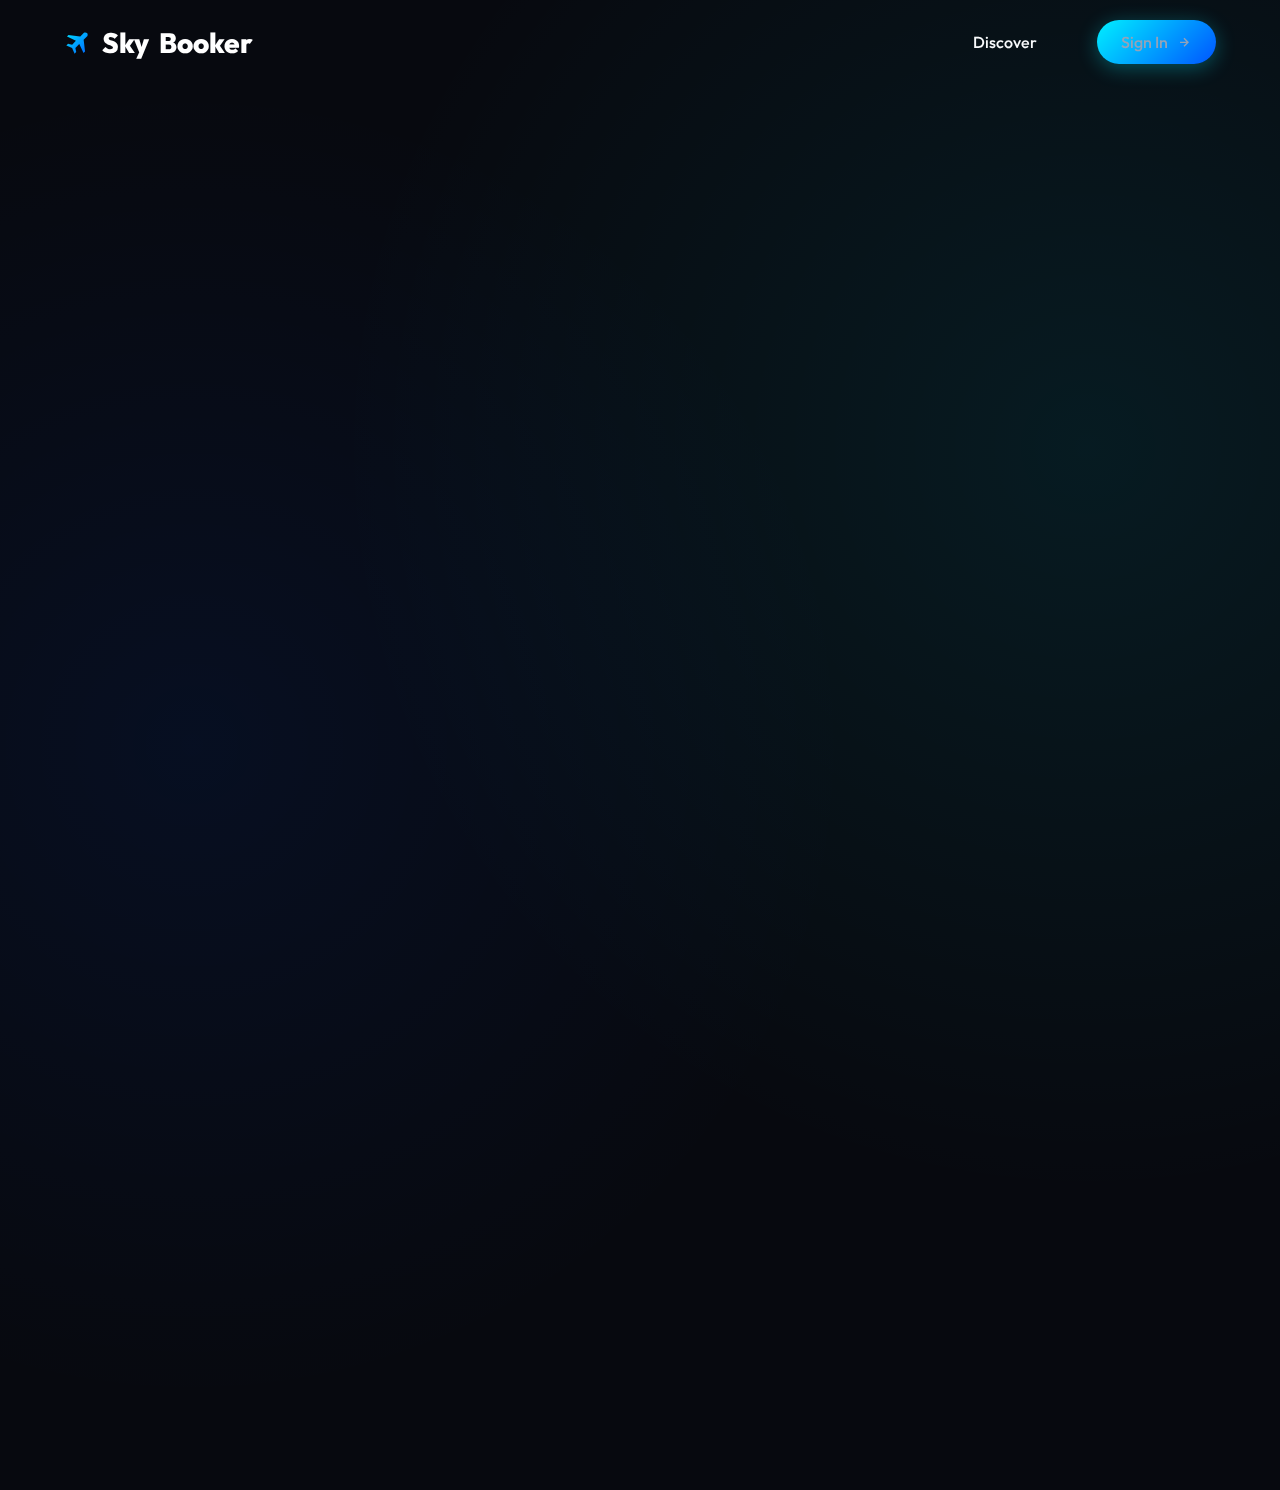
<file: frontend/ticket.html>
<!DOCTYPE html>
<html lang="en">

<head>
    <meta charset="UTF-8">
    <meta name="viewport" content="width=device-width, initial-scale=1.0">
    <title>SkyBooker | Boarding Pass</title>
    <link rel="stylesheet" href="css/style.css">
    <link href="https://unpkg.com/boxicons@2.1.4/css/boxicons.min.css" rel="stylesheet">
    <style>
        body {
            background-color: #07090f;
            display: flex;
            justify-content: center;
            align-items: center;
            min-height: 100vh;
            padding: 40px 20px;
        }

        .ticket-wrapper {
            background: #fff;
            width: 100%;
            max-width: 800px;
            border-radius: 20px;
            display: flex;
            overflow: hidden;
            box-shadow: 0 20px 50px rgba(0, 240, 255, 0.1);
            color: #1e293b;
        }

        .ticket-main {
            flex: 2;
            padding: 40px;
            border-right: 2px dashed #cbd5e1;
            position: relative;
        }

        .ticket-main::before,
        .ticket-main::after {
            content: '';
            position: absolute;
            right: -15px;
            width: 30px;
            height: 30px;
            background: #07090f;
            border-radius: 50%;
        }

        .ticket-main::before {
            top: -15px;
        }

        .ticket-main::after {
            bottom: -15px;
        }

        .ticket-stub {
            flex: 1;
            padding: 40px;
            background: #f8fafc;
            display: flex;
            flex-direction: column;
            justify-content: center;
            align-items: stretch;
            text-align: center;
        }

        /* Header */
        .t-header {
            display: flex;
            justify-content: space-between;
            align-items: center;
            margin-bottom: 40px;
        }

        .t-logo {
            font-size: 1.5rem;
            font-weight: 800;
            color: var(--accent-secondary);
            display: flex;
            align-items: center;
            gap: 5px;
        }

        .t-boarding {
            font-size: 0.9rem;
            text-transform: uppercase;
            letter-spacing: 2px;
            color: #64748b;
            font-weight: 600;
        }

        /* Route */
        .t-route {
            display: flex;
            justify-content: space-between;
            align-items: center;
            margin-bottom: 40px;
        }

        .t-city h1 {
            font-size: 3rem;
            margin-bottom: 5px;
            color: #020617;
        }

        .t-city p {
            font-size: 1rem;
            color: #64748b;
            text-transform: uppercase;
        }

        .t-plane {
            flex: 1;
            text-align: center;
            font-size: 2rem;
            color: var(--accent-secondary);
            position: relative;
        }

        .t-plane::before {
            content: '';
            position: absolute;
            top: 50%;
            left: 10%;
            right: 10%;
            height: 2px;
            background: linear-gradient(90deg, transparent, #cbd5e1, transparent);
            z-index: -1;
        }

        /* Details Grid */
        .t-details {
            display: grid;
            grid-template-columns: repeat(4, 1fr);
            gap: 20px;
        }

        .t-item {
            display: flex;
            flex-direction: column;
        }

        .t-item label {
            font-size: 0.75rem;
            text-transform: uppercase;
            color: #94a3b8;
            margin-bottom: 5px;
            font-weight: 600;
        }

        .t-item strong {
            font-size: 1.2rem;
            color: #0f172a;
            white-space: nowrap;
        }

        /* Stub details */
        .barcode {
            width: 100%;
            height: 80px;
            background: repeating-linear-gradient(90deg,
                    #000,
                    #000 2px,
                    transparent 2px,
                    transparent 4px,
                    #000 4px,
                    #000 8px,
                    transparent 8px,
                    transparent 10px,
                    #000 10px,
                    #000 12px);
            margin: 20px 0;
            opacity: 0.8;
        }

        .stub-route h2 {
            font-size: 2rem;
            color: #020617;
        }

        .stub-route {
            margin-bottom: 20px;
            border-bottom: 1px solid #e2e8f0;
            padding-bottom: 20px;
        }

        .print-btn {
            position: fixed;
            bottom: 30px;
            right: 30px;
            padding: 15px 30px;
            border-radius: var(--radius-full);
            background: #fff;
            color: #000;
            font-weight: 600;
            cursor: pointer;
            box-shadow: 0 10px 30px rgba(0, 0, 0, 0.5);
            display: flex;
            align-items: center;
            gap: 10px;
            text-decoration: none;
            transition: 0.3s;
        }

        .print-btn:hover {
            transform: translateY(-5px);
        }

        @media screen and (max-width: 800px) {
            .ticket-wrapper {
                flex-direction: column;
            }

            .ticket-main {
                border-right: none;
                border-bottom: 2px dashed #cbd5e1;
            }

            .ticket-main::before,
            .ticket-main::after {
                left: -15px;
                right: auto;
                top: auto;
            }

            .ticket-main::before {
                bottom: -15px;
            }

            .ticket-main::after {
                bottom: -15px;
                left: auto;
                right: -15px;
            }

            .t-details {
                grid-template-columns: repeat(2, 1fr);
            }
        }
    </style>
</head>

<body class="fade-in-up">

    <a href="#" onclick="window.print()" class="print-btn" id="printBtn">
        <i class='bx bx-printer'></i> Print Boarding Pass
    </a>
    <a href="index.html" class="print-btn" style="bottom: 90px; background: var(--accent-gradient); color: #fff;">
        <i class='bx bx-home'></i> Back to Home
    </a>

    <div class="ticket-wrapper">
        <div class="ticket-main">
            <div class="t-header">
                <div class="t-logo">
                    <i class='bx bxs-plane-alt'></i> SkyBooker
                </div>
                <div class="t-boarding">Boarding Pass</div>
            </div>

            <div class="t-route">
                <div class="t-city text-right">
                    <h1 id="fromCode">ORG</h1>
                    <p id="fromCity">Origin</p>
                </div>
                <div class="t-plane">
                    <i class='bx bxs-plane-take-off'></i>
                </div>
                <div class="t-city text-left">
                    <h1 id="toCode">DES</h1>
                    <p id="toCity">Destination</p>
                </div>
            </div>

            <div class="t-details" style="margin-bottom: 30px;">
                <div class="t-item">
                    <label>Passenger Name</label>
                    <strong id="passengerName" style="color: var(--accent-secondary);">Passenger Name</strong>
                </div>
                <div class="t-item">
                    <label>Flight No</label>
                    <strong id="flightNo">SB000</strong>
                </div>
                <div class="t-item">
                    <label>Date</label>
                    <strong id="flightDate">00/00/0000</strong>
                </div>
            </div>

            <div class="t-details">
                <div class="t-item">
                    <label>Boarding Time</label>
                    <strong id="boardingTime">00:00</strong>
                </div>
                <div class="t-item">
                    <label>Gate</label>
                    <strong>G14</strong>
                </div>
                <div class="t-item">
                    <label>Seat</label>
                    <strong id="seatNo">--</strong>
                </div>
                <div class="t-item">
                    <label>Class</label>
                    <strong>Economy</strong>
                </div>
            </div>
        </div>

        <div class="ticket-stub">
            <div class="stub-route">
                <h2 id="stubRoute">ORG - DES</h2>
                <div style="font-size: 0.8rem; color: #64748b; margin-top:5px;" id="stubPass">Passenger</div>
            </div>

            <div style="display: flex; justify-content: space-between; margin-bottom: 10px;">
                <div class="t-item" style="text-align: left;">
                    <label>Seat</label>
                    <strong id="stubSeat" style="font-size: 1.5rem; color: var(--accent-secondary);">--</strong>
                </div>
                <div class="t-item" style="text-align: right;">
                    <label>Gate</label>
                    <strong style="font-size: 1.5rem;">G14</strong>
                </div>
            </div>

            <div class="barcode"></div>
            <div style="font-family: monospace; font-size: 0.8rem; color: #64748b;" id="bookingRef">REF: 000000</div>
        </div>
    </div>

    <script>
        document.addEventListener("DOMContentLoaded", () => {
            const bookingStr = localStorage.getItem("finalBooking");
            const passStr = localStorage.getItem("passengerDetails");
            const seatStr = localStorage.getItem("selectedSeat");

            if (!bookingStr) {
                // Not booked properly
                window.location.href = "index.html";
                return;
            }

            const booking = JSON.parse(bookingStr);
            const flight = booking.flight;
            const passenger = passStr ? JSON.parse(passStr) : { firstName: booking.name, lastName: "" };
            const pName = `${passenger.firstName} ${passenger.lastName}`;

            // Generate airport codes
            const fromCode = flight.from.substring(0, 3).toUpperCase();
            const toCode = flight.to.substring(0, 3).toUpperCase();

            // Calculate boarding time (45 mins before departure)
            // Just simulate it by taking the departure string and subtracting logic or just use string
            const bTime = (flight.departure || "00:00").replace(" AM", "").replace(" PM", "");

            document.getElementById("fromCode").innerText = fromCode;
            document.getElementById("fromCity").innerText = flight.from;
            document.getElementById("toCode").innerText = toCode;
            document.getElementById("toCity").innerText = flight.to;

            document.getElementById("stubRoute").innerText = `${fromCode} - ${toCode}`;

            document.getElementById("passengerName").innerText = pName;
            document.getElementById("stubPass").innerText = pName.toUpperCase();

            document.getElementById("flightNo").innerText = `SB${1000 + parseInt(flight.id)}`;
            document.getElementById("flightDate").innerText = flight.date;
            document.getElementById("boardingTime").innerText = bTime;

            document.getElementById("seatNo").innerText = seatStr || "A1";
            document.getElementById("stubSeat").innerText = seatStr || "A1";

            document.getElementById("bookingRef").innerText = `REF: ${booking.bookingId.toString().padStart(6, '0')}`;
        });
    </script>
</body>

</html>
</file>
<file: frontend/css/style.css>
/* =========================================================================
   SkyBooker Design System - Premium Dark Theme
   ========================================================================= */

@import url('https://fonts.googleapis.com/css2?family=Outfit:wght@300;400;500;600;700;800&display=swap');

:root {
    /* Colors */
    --bg-dark: #07090f;
    --bg-card: rgba(16, 20, 31, 0.6);
    --bg-nav: rgba(7, 9, 15, 0.85);

    --accent-primary: #00f0ff;
    --accent-secondary: #0055ff;
    --accent-gradient: linear-gradient(135deg, var(--accent-primary), var(--accent-secondary));
    --accent-glow: rgba(0, 240, 255, 0.3);

    --text-main: #f8fafc;
    --text-muted: #94a3b8;
    --border-glass: rgba(255, 255, 255, 0.08);

    /* Spacing & Radii */
    --radius-sm: 8px;
    --radius-md: 16px;
    --radius-lg: 24px;
    --radius-full: 9999px;

    /* Transitions */
    --transition-fast: 0.2s cubic-bezier(0.4, 0, 0.2, 1);
    --transition-normal: 0.3s cubic-bezier(0.4, 0, 0.2, 1);
}

/* Base Styles */
* {
    margin: 0;
    padding: 0;
    box-sizing: border-box;
    font-family: 'Outfit', sans-serif;
}

body {
    background-color: var(--bg-dark);
    background-image:
        radial-gradient(circle at 15% 50%, rgba(0, 85, 255, 0.08) 0%, transparent 50%),
        radial-gradient(circle at 85% 30%, rgba(0, 240, 255, 0.08) 0%, transparent 50%);
    color: var(--text-main);
    min-height: 100vh;
    overflow-x: hidden;
    -webkit-font-smoothing: antialiased;
}

/* Glassmorphism Utilities */
.glass {
    background: var(--bg-card);
    backdrop-filter: blur(16px);
    -webkit-backdrop-filter: blur(16px);
    border: 1px solid var(--border-glass);
}

/* Scrollbar */
::-webkit-scrollbar {
    width: 8px;
}

::-webkit-scrollbar-track {
    background: var(--bg-dark);
}

::-webkit-scrollbar-thumb {
    background: #1e293b;
    border-radius: var(--radius-full);
}

::-webkit-scrollbar-thumb:hover {
    background: #334155;
}

/* Typography elements */
h1,
h2,
h3,
h4 {
    font-weight: 600;
    letter-spacing: -0.02em;
}

.text-gradient {
    background: var(--accent-gradient);
    -webkit-background-clip: text;
    -webkit-text-fill-color: transparent;
    background-clip: text;
}

/* Buttons */
.btn {
    display: inline-flex;
    align-items: center;
    justify-content: center;
    gap: 8px;
    padding: 12px 24px;
    border-radius: var(--radius-full);
    font-weight: 500;
    font-size: 1rem;
    border: none;
    cursor: pointer;
    transition: var(--transition-normal);
    text-decoration: none;
}

.btn-primary {
    background: var(--accent-gradient);
    color: #fff;
    box-shadow: 0 4px 20px var(--accent-glow);
}

.btn-primary:hover {
    transform: translateY(-2px);
    box-shadow: 0 8px 25px var(--accent-glow);
    filter: brightness(1.1);
}

.btn-outline {
    background: transparent;
    border: 1px solid var(--border-glass);
    color: var(--text-main);
}

.btn-outline:hover {
    border-color: var(--accent-primary);
    background: rgba(0, 240, 255, 0.05);
}

/* Inputs */
.input-group {
    position: relative;
    display: flex;
    flex-direction: column;
    gap: 8px;
    margin-bottom: 20px;
}

.input-group label {
    font-size: 0.85rem;
    color: var(--text-muted);
    font-weight: 500;
    text-transform: uppercase;
    letter-spacing: 0.5px;
}

.input-field {
    width: 100%;
    padding: 14px 18px;
    background: rgba(255, 255, 255, 0.03);
    border: 1px solid var(--border-glass);
    border-radius: var(--radius-md);
    color: var(--text-main);
    font-size: 1rem;
    transition: var(--transition-fast);
}

.input-field:focus {
    outline: none;
    border-color: var(--accent-primary);
    background: rgba(0, 240, 255, 0.02);
    box-shadow: 0 0 0 3px rgba(0, 240, 255, 0.1);
}

.input-field::placeholder {
    color: #475569;
}

/* Navbar */
.navbar {
    position: fixed;
    top: 0;
    left: 0;
    width: 100%;
    padding: 20px 5%;
    display: flex;
    justify-content: space-between;
    align-items: center;
    z-index: 1000;
    transition: var(--transition-normal);
}

.navbar.scrolled {
    background: var(--bg-nav);
    backdrop-filter: blur(20px);
    -webkit-backdrop-filter: blur(20px);
    border-bottom: 1px solid var(--border-glass);
    padding: 15px 5%;
}

.logo {
    font-size: 28px;
    font-weight: 800;
    color: #fff;
    text-decoration: none;
    display: flex;
    align-items: center;
    gap: 10px;
}

.nav-links {
    display: flex;
    align-items: center;
    gap: 30px;
}

.nav-links a {
    color: var(--text-muted);
    text-decoration: none;
    font-weight: 500;
    transition: var(--transition-fast);
}

.nav-links a:hover,
.nav-links a.active {
    color: var(--text-main);
}

/* Toast Notifications */
#toast-container {
    position: fixed;
    bottom: 30px;
    right: 30px;
    z-index: 9999;
    display: flex;
    flex-direction: column;
    gap: 10px;
}

.toast {
    background: var(--bg-card);
    backdrop-filter: blur(16px);
    border: 1px solid var(--border-glass);
    color: var(--text-main);
    padding: 16px 24px;
    border-radius: var(--radius-md);
    box-shadow: 0 10px 30px rgba(0, 0, 0, 0.5);
    display: flex;
    align-items: center;
    gap: 12px;
    transform: translateX(120%);
    opacity: 0;
    animation: slideIn 0.4s cubic-bezier(0.175, 0.885, 0.32, 1.275) forwards;
}

.toast.hiding {
    animation: slideOut 0.3s forwards;
}

.toast-success {
    border-left: 4px solid #10b981;
}

.toast-error {
    border-left: 4px solid #ef4444;
}

.toast-info {
    border-left: 4px solid var(--accent-primary);
}

@keyframes slideIn {
    to {
        transform: translateX(0);
        opacity: 1;
    }
}

@keyframes slideOut {
    to {
        transform: translateX(120%);
        opacity: 0;
    }
}

/* Page Loader */
.page-loader {
    position: fixed;
    top: 0;
    left: 0;
    width: 100%;
    height: 100%;
    background: var(--bg-dark);
    z-index: 10000;
    display: flex;
    justify-content: center;
    align-items: center;
    transition: opacity 0.5s ease;
}

.spinner {
    width: 50px;
    height: 50px;
    border: 3px solid rgba(0, 240, 255, 0.1);
    border-top-color: var(--accent-primary);
    border-radius: 50%;
    animation: spin 1s linear infinite;
}

@keyframes spin {
    to {
        transform: rotate(360deg);
    }
}

/* Animations */
.fade-in-up {
    animation: fadeInUp 0.8s cubic-bezier(0.16, 1, 0.3, 1) forwards;
    opacity: 0;
    transform: translateY(30px);
}

.delay-1 {
    animation-delay: 0.1s;
}

.delay-2 {
    animation-delay: 0.2s;
}

.delay-3 {
    animation-delay: 0.3s;
}

@keyframes fadeInUp {
    to {
        opacity: 1;
        transform: translateY(0);
    }
}

/* Page Specific Overrides & Layouts */
main {
    padding-top: 100px;
    min-height: calc(100vh - 100px);
}

.container {
    width: 90%;
    max-width: 1200px;
    margin: 0 auto;
}

/* =========================================================================
   Index Page Specific Styles
   ========================================================================= */

/* Hero Section */
.hero {
    position: relative;
    min-height: 80vh;
    display: flex;
    flex-direction: column;
    justify-content: center;
    align-items: center;
    padding: 60px 20px;
    margin: 0 5%;
    border-radius: var(--radius-lg);
    background: linear-gradient(rgba(7, 9, 15, 0.6), rgba(7, 9, 15, 0.8)), url('https://images.unsplash.com/photo-1436491865332-7a61a109cc05?w=1600&q=80') center/cover;
    border: 1px solid var(--border-glass);
    box-shadow: 0 20px 50px rgba(0, 0, 0, 0.5);
}

.hero-content {
    margin-bottom: 50px;
    z-index: 2;
}

.hero-subtitle {
    font-size: 1.1rem;
    font-weight: 600;
    text-transform: uppercase;
    letter-spacing: 2px;
    margin-bottom: 15px;
    display: block;
}

.hero-title {
    font-size: 4.5rem;
    line-height: 1.1;
    color: #fff;
    margin-bottom: 20px;
    text-shadow: 0 10px 30px rgba(0, 0, 0, 0.5);
}

.hero-desc {
    font-size: 1.2rem;
    max-width: 600px;
    margin: 0 auto;
}

/* Search Widget */
.search-widget {
    background: var(--bg-card);
    padding: 30px;
    border-radius: var(--radius-lg);
    width: 90%;
    max-width: 1100px;
    z-index: 2;
    transform: translateY(40px);
}

.search-tabs {
    display: flex;
    gap: 15px;
    margin-bottom: 25px;
    border-bottom: 1px solid var(--border-glass);
    padding-bottom: 15px;
}

.search-tab {
    background: transparent;
    border: none;
    color: var(--text-muted);
    font-size: 1rem;
    font-weight: 500;
    cursor: pointer;
    padding: 8px 16px;
    border-radius: var(--radius-full);
    transition: var(--transition-fast);
}

.search-tab.active {
    background: rgba(0, 240, 255, 0.1);
    color: var(--accent-primary);
}

.search-form {
    display: flex;
    align-items: center;
    gap: 15px;
    background: rgba(0, 0, 0, 0.4);
    padding: 10px;
    border-radius: var(--radius-md);
    border: 1px solid var(--border-glass);
}

.search-input-group {
    flex: 1;
    display: flex;
    align-items: center;
    gap: 12px;
    padding: 12px 20px;
    background: rgba(255, 255, 255, 0.03);
    border-radius: var(--radius-sm);
    transition: var(--transition-fast);
}

.search-input-group:hover {
    background: rgba(255, 255, 255, 0.06);
}

.search-input-group i {
    font-size: 24px;
    color: var(--text-muted);
}

.input-content {
    display: flex;
    flex-direction: column;
}

.input-content label {
    font-size: 0.75rem;
    color: var(--text-muted);
    font-weight: 600;
    text-transform: uppercase;
}

.input-content input,
.input-content select {
    background: transparent;
    border: none;
    color: #fff;
    font-size: 1rem;
    font-weight: 500;
    width: 100%;
}

.input-content input:focus,
.input-content select:focus {
    outline: none;
}

.custom-select {
    appearance: none;
    cursor: pointer;
}

.swap-btn {
    width: 40px;
    height: 40px;
    border-radius: 50%;
    background: var(--bg-card);
    display: flex;
    justify-content: center;
    align-items: center;
    font-size: 20px;
    cursor: pointer;
    border: 1px solid var(--border-glass);
    transition: var(--transition-fast);
    color: var(--text-main);
}

.swap-btn:hover {
    background: var(--accent-primary);
    color: #000;
    transform: rotate(180deg);
}

.search-submit {
    flex: 0.8;
    height: 56px;
    font-size: 1.1rem;
    border-radius: var(--radius-sm);
}

/* Destinations Preview */
.destinations-preview {
    margin-top: 100px;
    margin-bottom: 80px;
}

.destinations-preview h2 {
    font-size: 2.5rem;
    margin-bottom: 40px;
}

.dest-grid {
    display: grid;
    grid-template-columns: repeat(auto-fit, minmax(300px, 1fr));
    gap: 30px;
}

.dest-card {
    height: 400px;
    border-radius: var(--radius-lg);
    overflow: hidden;
    position: relative;
    cursor: pointer;
    transition: var(--transition-normal);
}

.dest-img {
    width: 100%;
    height: 100%;
    background-size: cover;
    background-position: center;
    transition: transform 0.8s cubic-bezier(0.4, 0, 0.2, 1);
}

.dest-card:hover .dest-img {
    transform: scale(1.1);
}

.dest-info {
    position: absolute;
    bottom: 0;
    left: 0;
    width: 100%;
    padding: 30px;
    background: linear-gradient(to top, rgba(0, 0, 0, 0.9), transparent);
}

.dest-info h3 {
    font-size: 1.8rem;
    font-weight: 700;
    color: #fff;
    margin-bottom: 5px;
}

/* Results Section */
.results-header {
    display: flex;
    justify-content: space-between;
    align-items: center;
    margin-bottom: 30px;
    margin-top: 60px;
}

.results-header h2 {
    font-size: 2.2rem;
}

.results-filters {
    display: flex;
    gap: 10px;
}

.results-filters .btn-outline.active {
    background: rgba(0, 240, 255, 0.1);
    border-color: var(--accent-primary);
    color: var(--accent-primary);
}

.flights-grid {
    display: flex;
    flex-direction: column;
    gap: 20px;
    margin-bottom: 80px;
}

.flight-card {
    display: grid;
    grid-template-columns: 1fr 2fr 1fr;
    align-items: center;
    padding: 25px 30px;
    border-radius: var(--radius-md);
    background: var(--bg-card);
    border: 1px solid var(--border-glass);
    transition: var(--transition-normal);
}

.flight-card:hover {
    transform: translateY(-5px);
    box-shadow: 0 10px 30px rgba(0, 240, 255, 0.1);
    border-color: rgba(0, 240, 255, 0.3);
}

.flight-airline {
    display: flex;
    align-items: center;
    gap: 15px;
}

.airline-logo {
    width: 50px;
    height: 50px;
    background: rgba(255, 255, 255, 0.1);
    border-radius: var(--radius-sm);
    display: flex;
    justify-content: center;
    align-items: center;
    font-size: 24px;
    color: var(--accent-primary);
}

.airline-info h3 {
    font-size: 1.2rem;
    color: #fff;
}

.airline-info p {
    color: var(--text-muted);
    font-size: 0.9rem;
}

.flight-route {
    display: flex;
    align-items: center;
    justify-content: center;
    gap: 30px;
    text-align: center;
}

.route-time {
    font-size: 1.5rem;
    font-weight: 600;
    color: #fff;
    margin-bottom: 5px;
}

.route-city {
    color: var(--text-muted);
    font-size: 0.9rem;
    text-transform: uppercase;
    letter-spacing: 1px;
}

.route-line {
    flex: 1;
    max-width: 150px;
    display: flex;
    flex-direction: column;
    align-items: center;
    gap: 8px;
}

.duration {
    font-size: 0.85rem;
    color: var(--accent-primary);
    font-weight: 500;
}

.line-visual {
    width: 100%;
    height: 2px;
    background: var(--border-glass);
    position: relative;
    display: flex;
    align-items: center;
    justify-content: space-between;
}

.line-visual::before,
.line-visual::after {
    content: '';
    width: 8px;
    height: 8px;
    border-radius: 50%;
    background: var(--text-muted);
}

.line-visual i {
    position: absolute;
    left: 50%;
    transform: translateX(-50%);
    color: var(--accent-primary);
    font-size: 20px;
}

.flight-action {
    text-align: right;
}

.flight-price {
    font-size: 2rem;
    font-weight: 700;
    color: #fff;
    margin-bottom: 10px;
}

@media (max-width: 1024px) {
    .search-form {
        flex-direction: column;
    }

    .search-input-group,
    .search-submit {
        width: 100%;
    }

    .swap-btn {
        transform: rotate(90deg);
    }

    .swap-btn:hover {
        transform: rotate(270deg);
    }

    .flight-card {
        grid-template-columns: 1fr;
        gap: 20px;
        text-align: center;
    }

    .flight-airline,
    .flight-action,
    .flight-route {
        justify-content: center;
        text-align: center;
    }
}
</file>
